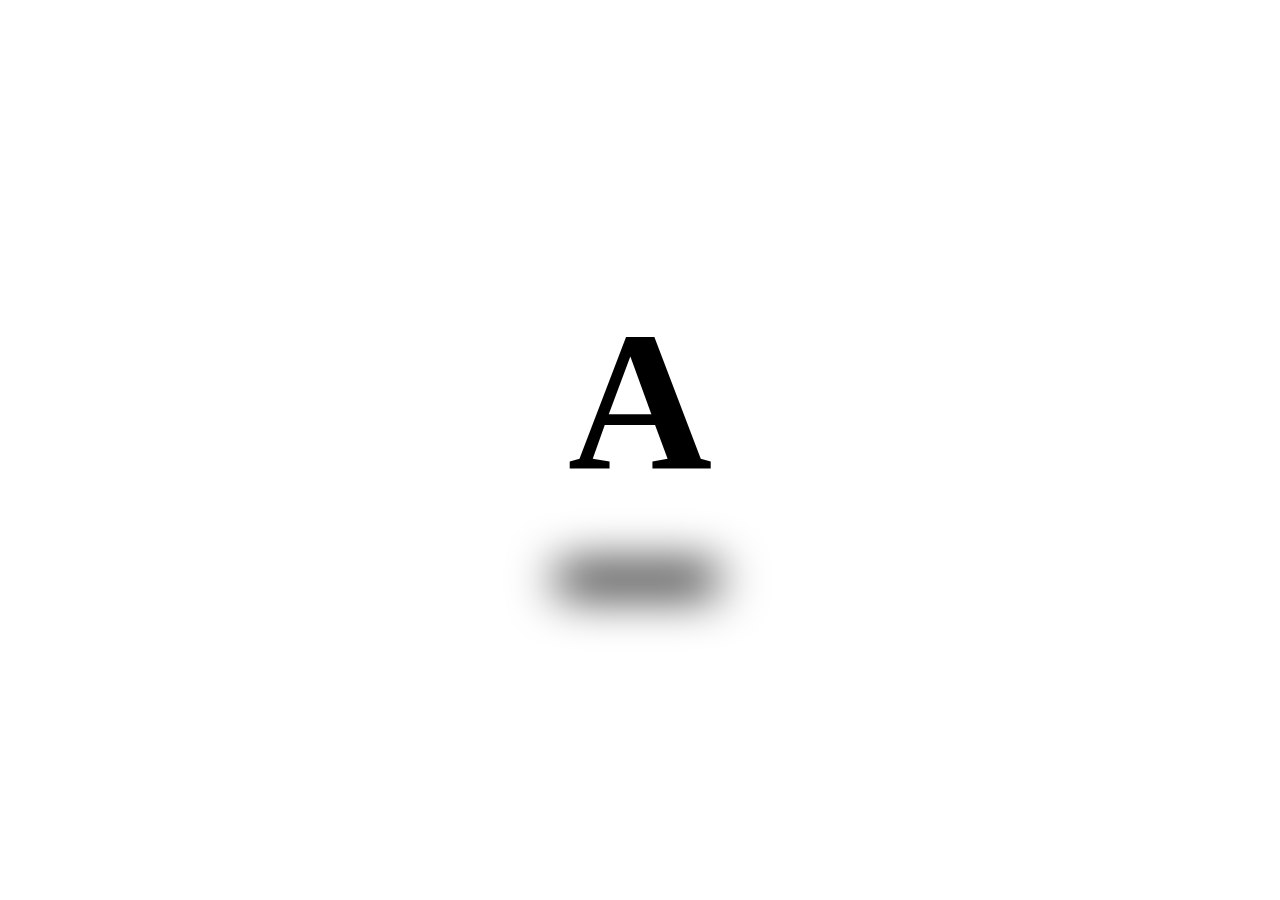
<file: alfabeto/index.html>
<!DOCTYPE html>
<html lang="en" >
<head>
  <meta charset="UTF-8">
  <title>Alfabeto</title>
  <link rel="stylesheet" href="./style.css">

</head>
<body>
<!-- partial:index.partial.html -->
<div class="container"> 
  <div class="shadow"></div>
  <div class="squish">
    <h1 data-3d-text>A</h1>
  </div>
  <div class="particles">
    <div class="floor"></div>
    <div class="air"></div>
  </div>
 </div>
<!-- partial -->
  <script type="module" src="./script.js"></script>

</body>
</html>
</file>
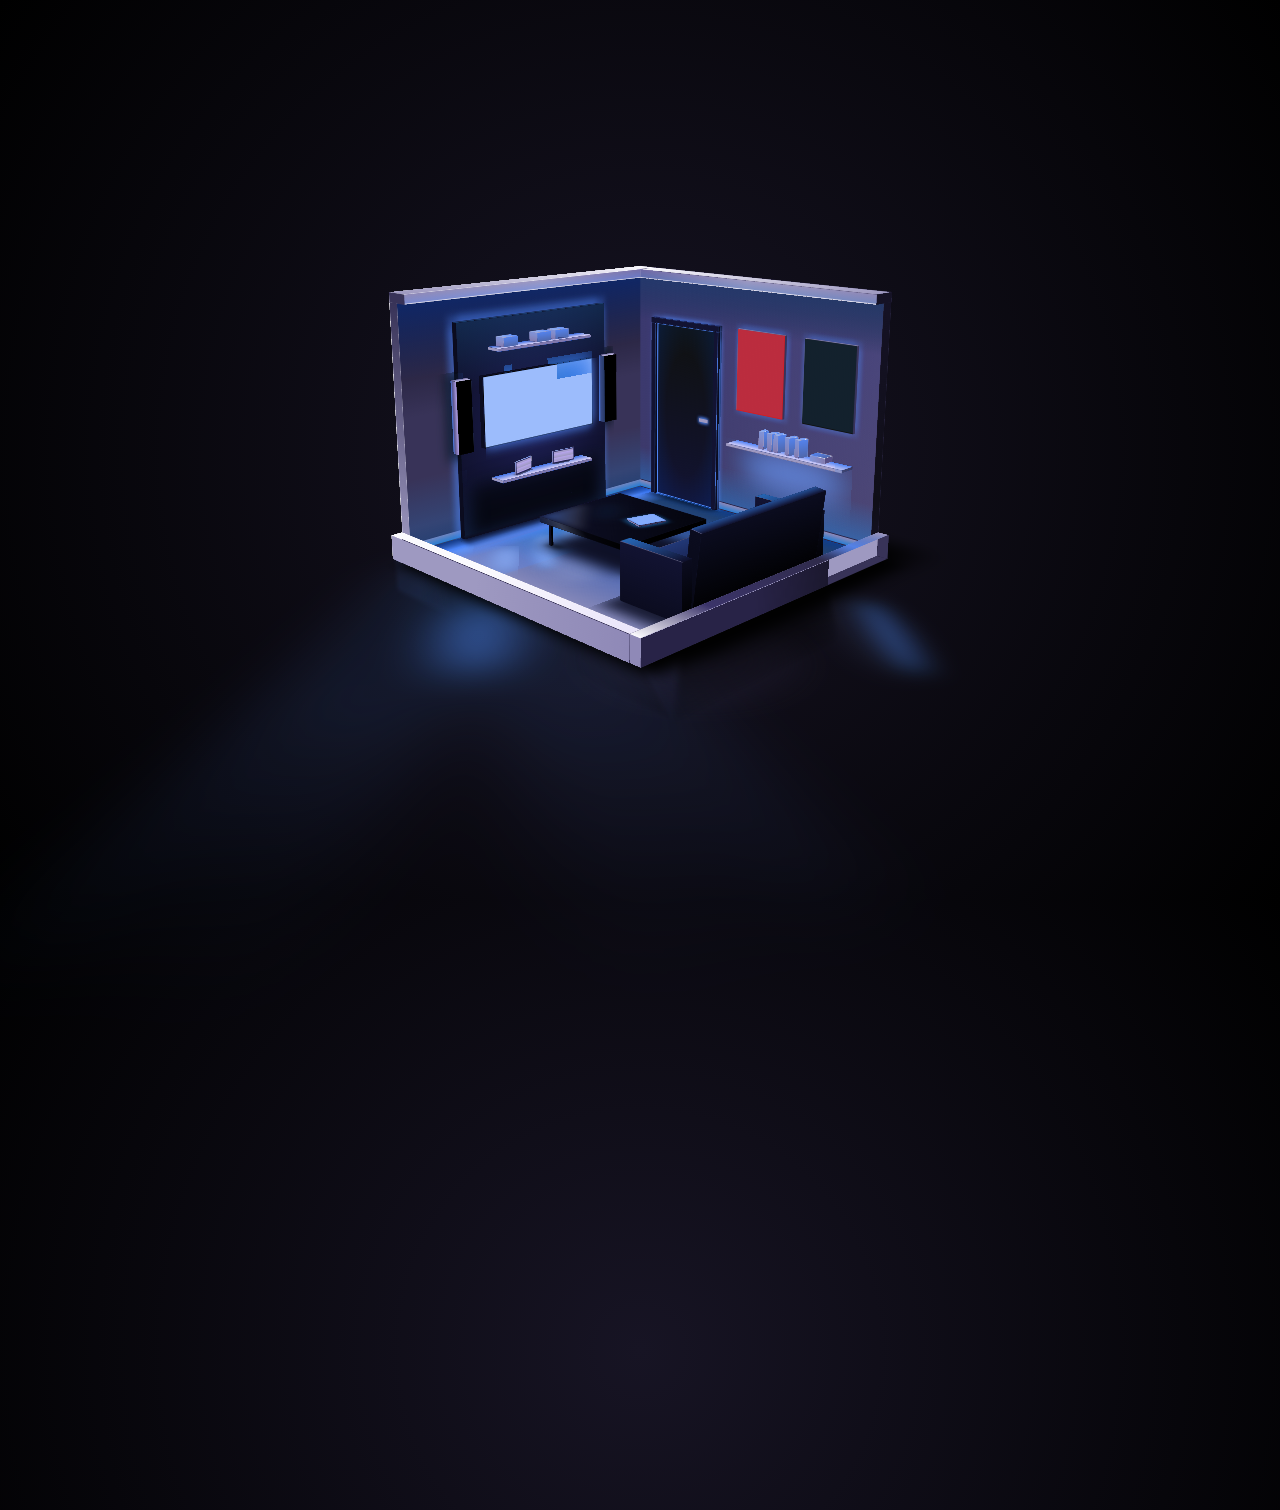
<file: casa/index.html>
<!DOCTYPE html>
<html lang="en" >
<head>
  <meta charset="UTF-8">
  <title>3D Room - Pure CSS</title>
  <meta name="viewport" content="width=device-width, initial-scale=1"><link rel="stylesheet" href="./style.css">

</head>
<body>
<!-- partial:index.partial.html -->
<div class="house" id="h"> 
  <div class="h-lights">
    <div class="h-light"></div>
    <div class="h-light"></div>
    <div class="h-light"></div>
    <div class="h-light"></div>
    <div class="h-light"></div>
    <div class="h-light"></div>
  </div>
  <div class="h-shadow"></div>
  <div class="alt">
    <div class="alt__front face"> </div>
    <div class="alt__back face"> </div>
    <div class="alt__right face"> </div>
    <div class="alt__left face"> </div>
    <div class="alt__top face"> 
      <div class="light"></div>
      <div class="light"></div>
      <div class="light"></div>
      <div class="light"></div>
      <div class="light"></div>
      <div class="light"></div>
      <div class="light"></div>
      <div class="light"></div>
      <div class="light"></div>
    </div>
    <div class="alt__bottom face"> </div>
  </div>
  <div class="alb">
    <div class="alb__front face"> </div>
    <div class="alb__back face"> </div>
    <div class="alb__right face"> </div>
    <div class="alb__left face"> </div>
    <div class="alb__top face"> </div>
    <div class="alb__bottom face"> </div>
  </div>
  <div class="arb">
    <div class="arb__front face"> </div>
    <div class="arb__back face"> </div>
    <div class="arb__right face"> </div>
    <div class="arb__left face"> </div>
    <div class="arb__top face"> </div>
    <div class="arb__bottom face"> </div>
  </div>
  <div class="blt">
    <div class="blt__front face"> </div>
    <div class="blt__back face"> </div>
    <div class="blt__right face"> </div>
    <div class="blt__left face"> </div>
    <div class="blt__top face"> </div>
    <div class="blt__bottom face"> </div>
  </div>
  <div class="blt2">
    <div class="blt2__front face"> </div>
    <div class="blt2__back face"> </div>
    <div class="blt2__right face"> </div>
    <div class="blt2__left face"> </div>
    <div class="blt2__top face"> </div>
    <div class="blt2__bottom face"> </div>
  </div>
  <div class="blb">
    <div class="blb__front face"> </div>
    <div class="blb__back face"> </div>
    <div class="blb__right face"> </div>
    <div class="blb__left face"> </div>
    <div class="blb__top face"> </div>
    <div class="blb__bottom face"> </div>
  </div>
  <div class="blb2">
    <div class="blb2__front face"> </div>
    <div class="blb2__back face"> </div>
    <div class="blb2__right face"> </div>
    <div class="blb2__left face"> </div>
    <div class="blb2__top face"> </div>
    <div class="blb2__bottom face"> </div>
  </div>
  <div class="puerta-c">
    <div class="puerta">
      <div class="puerta__front face"> </div>
      <div class="puerta__back face"> </div>
      <div class="puerta__right face"> </div>
      <div class="puerta__left face"> </div>
      <div class="puerta__top face"> </div>
      <div class="puerta__bottom face"> </div>
    </div>
    <div class="puerta-l">
      <div class="puerta-l__front face"> </div>
      <div class="puerta-l__back face"> </div>
      <div class="puerta-l__right face"> </div>
      <div class="puerta-l__left face"> </div>
      <div class="puerta-l__top face"> </div>
      <div class="puerta-l__bottom face"> </div>
    </div>
    <div class="puerta-r">
      <div class="puerta-r__front face"> </div>
      <div class="puerta-r__back face"> </div>
      <div class="puerta-r__right face"> </div>
      <div class="puerta-r__left face"> </div>
      <div class="puerta-r__top face"> </div>
      <div class="puerta-r__bottom face"> </div>
    </div>
    <div class="puerta-t">
      <div class="puerta-t__front face"> </div>
      <div class="puerta-t__back face"> </div>
      <div class="puerta-t__right face"> </div>
      <div class="puerta-t__left face"> </div>
      <div class="puerta-t__top face"> </div>
      <div class="puerta-t__bottom face"> </div>
    </div>
  </div>
  <div class="cuadro-l">
    <div class="cuadro-l__front face"> </div>
    <div class="cuadro-l__back face"> </div>
    <div class="cuadro-l__right face"> </div>
    <div class="cuadro-l__left face"> </div>
    <div class="cuadro-l__top face"> </div>
    <div class="cuadro-l__bottom face"> </div>
  </div>
  <div class="cuadro-r">
    <div class="cuadro-r__front face"> </div>
    <div class="cuadro-r__back face"> </div>
    <div class="cuadro-r__right face"> </div>
    <div class="cuadro-r__left face"> </div>
    <div class="cuadro-r__top face"> </div>
    <div class="cuadro-r__bottom face"> </div>
  </div>
  <div class="librero">
    <div class="librero__front face"> </div>
    <div class="librero__back face"> </div>
    <div class="librero__right face"> </div>
    <div class="librero__left face"> </div>
    <div class="librero__top face"> </div>
    <div class="librero__bottom face">    </div>
  </div>
  <div class="libros"> 
    <div class="libro">
      <div class="libro__front face"> </div>
      <div class="libro__back face"> </div>
      <div class="libro__right face"> </div>
      <div class="libro__left face"> </div>
      <div class="libro__top face"> </div>
      <div class="libro__bottom face"> </div>
    </div>
    <div class="libro">
      <div class="libro__front face"> </div>
      <div class="libro__back face"> </div>
      <div class="libro__right face"> </div>
      <div class="libro__left face"> </div>
      <div class="libro__top face"> </div>
      <div class="libro__bottom face"> </div>
    </div>
    <div class="libro">
      <div class="libro__front face"> </div>
      <div class="libro__back face"> </div>
      <div class="libro__right face"> </div>
      <div class="libro__left face"> </div>
      <div class="libro__top face"> </div>
      <div class="libro__bottom face"> </div>
    </div>
    <div class="libro">
      <div class="libro__front face"> </div>
      <div class="libro__back face"> </div>
      <div class="libro__right face"> </div>
      <div class="libro__left face"> </div>
      <div class="libro__top face"> </div>
      <div class="libro__bottom face"> </div>
    </div>
    <div class="libro">
      <div class="libro__front face"> </div>
      <div class="libro__back face"> </div>
      <div class="libro__right face"> </div>
      <div class="libro__left face"> </div>
      <div class="libro__top face"> </div>
      <div class="libro__bottom face"> </div>
    </div>
    <div class="libro">
      <div class="libro__front face"> </div>
      <div class="libro__back face"> </div>
      <div class="libro__right face"> </div>
      <div class="libro__left face"> </div>
      <div class="libro__top face"> </div>
      <div class="libro__bottom face"> </div>
    </div>
  </div>
  <div class="fotos"> 
    <div class="foto">
      <div class="foto__front face"> </div>
      <div class="foto__back face"> </div>
      <div class="foto__right face"> </div>
      <div class="foto__left face"> </div>
      <div class="foto__top face"> </div>
      <div class="foto__bottom face"> </div>
    </div>
    <div class="foto">
      <div class="foto__front face"> </div>
      <div class="foto__back face"> </div>
      <div class="foto__right face"> </div>
      <div class="foto__left face"> </div>
      <div class="foto__top face"> </div>
      <div class="foto__bottom face"> </div>
    </div>
  </div>
  <div class="cajas"> 
    <div class="caja">
      <div class="caja__front face"> </div>
      <div class="caja__back face"> </div>
      <div class="caja__right face"> </div>
      <div class="caja__left face"> </div>
      <div class="caja__top face"> </div>
      <div class="caja__bottom face"> </div>
    </div>
    <div class="caja">
      <div class="caja__front face"> </div>
      <div class="caja__back face"> </div>
      <div class="caja__right face"> </div>
      <div class="caja__left face"> </div>
      <div class="caja__top face"> </div>
      <div class="caja__bottom face"> </div>
    </div>
    <div class="caja">
      <div class="caja__front face"> </div>
      <div class="caja__back face"> </div>
      <div class="caja__right face"> </div>
      <div class="caja__left face"> </div>
      <div class="caja__top face"> </div>
      <div class="caja__bottom face"> </div>
    </div>
  </div>
  <div class="tv">
    <div class="tv__front face"> </div>
    <div class="tv__back face"> </div>
    <div class="tv__right face"> </div>
    <div class="tv__left face"> </div>
    <div class="tv__top face"> </div>
    <div class="tv__bottom face"> </div>
  </div>
  <div class="repisa-t">
    <div class="repisa-t__front face"> </div>
    <div class="repisa-t__back face"> </div>
    <div class="repisa-t__right face"> </div>
    <div class="repisa-t__left face"> </div>
    <div class="repisa-t__top face"> </div>
    <div class="repisa-t__bottom face"> </div>
  </div>
  <div class="repisa-b">
    <div class="repisa-b__front face"> </div>
    <div class="repisa-b__back face"> </div>
    <div class="repisa-b__right face"> </div>
    <div class="repisa-b__left face"> </div>
    <div class="repisa-b__top face"> </div>
    <div class="repisa-b__bottom face"> </div>
  </div>
  <div class="bocina-l">
    <div class="bocina-l__front face"> </div>
    <div class="bocina-l__back face"> </div>
    <div class="bocina-l__right face"> </div>
    <div class="bocina-l__left face"> </div>
    <div class="bocina-l__top face"> </div>
    <div class="bocina-l__bottom face"> </div>
  </div>
  <div class="bocina-r">
    <div class="bocina-r__front face"> </div>
    <div class="bocina-r__back face"> </div>
    <div class="bocina-r__right face"> </div>
    <div class="bocina-r__left face"> </div>
    <div class="bocina-r__top face"> </div>
    <div class="bocina-r__bottom face"> </div>
  </div>
  <div class="muro">
    <div class="muro__front face"> </div>
    <div class="muro__back face"> </div>
    <div class="muro__right face"> </div>
    <div class="muro__left face"> </div>
    <div class="muro__top face"> </div>
    <div class="muro__bottom face"> </div>
  </div>
  <div class="sillon-c">
    <div class="sillon-b">
      <div class="sillon-b__front face"> </div>
      <div class="sillon-b__back face"> </div>
      <div class="sillon-b__right face"> </div>
      <div class="sillon-b__left face"> </div>
      <div class="sillon-b__top face"> </div>
      <div class="sillon-b__bottom face"> </div>
    </div>
    <div class="sillon-t">
      <div class="sillon-t__front face"> </div>
      <div class="sillon-t__back face"> </div>
      <div class="sillon-t__right face"> </div>
      <div class="sillon-t__left face"> </div>
      <div class="sillon-t__top face"> </div>
      <div class="sillon-t__bottom face"> </div>
    </div>
    <div class="sillon-l">
      <div class="sillon-l__front face"> </div>
      <div class="sillon-l__back face"> </div>
      <div class="sillon-l__right face"> </div>
      <div class="sillon-l__left face"> </div>
      <div class="sillon-l__top face"> </div>
      <div class="sillon-l__bottom face"> </div>
    </div>
    <div class="sillon-r">
      <div class="sillon-r__front face"> </div>
      <div class="sillon-r__back face"> </div>
      <div class="sillon-r__right face"> </div>
      <div class="sillon-r__left face"> </div>
      <div class="sillon-r__top face"> </div>
      <div class="sillon-r__bottom face"> </div>
    </div>
  </div>
  <div class="mesa-c">
    <div class="mesa">
      <div class="mesa__front face"> </div>
      <div class="mesa__back face"> </div>
      <div class="mesa__right face"> </div>
      <div class="mesa__left face"> </div>
      <div class="mesa__top face"> </div>
      <div class="mesa__bottom face"> </div>
    </div>
    <div class="mesa-p">
      <div class="mesa-p__front face"> </div>
      <div class="mesa-p__back face"> </div>
      <div class="mesa-p__right face"> </div>
      <div class="mesa-p__left face"> </div>
      <div class="mesa-p__top face"> </div>
      <div class="mesa-p__bottom face"> </div>
    </div>
    <div class="mesa-p">
      <div class="mesa-p__front face"> </div>
      <div class="mesa-p__back face"> </div>
      <div class="mesa-p__right face"> </div>
      <div class="mesa-p__left face"> </div>
      <div class="mesa-p__top face"> </div>
      <div class="mesa-p__bottom face"> </div>
    </div>
    <div class="mesa-p">
      <div class="mesa-p__front face"> </div>
      <div class="mesa-p__back face"> </div>
      <div class="mesa-p__right face"> </div>
      <div class="mesa-p__left face"> </div>
      <div class="mesa-p__top face"> </div>
      <div class="mesa-p__bottom face"> </div>
    </div>
    <div class="mesa-p">
      <div class="mesa-p__front face"> </div>
      <div class="mesa-p__back face"> </div>
      <div class="mesa-p__right face"> </div>
      <div class="mesa-p__left face"> </div>
      <div class="mesa-p__top face"> </div>
      <div class="mesa-p__bottom face"> </div>
    </div>
    <div class="mesa-shadow"></div>
  </div>
  <div class="tablet">
    <div class="tablet__front face"> </div>
    <div class="tablet__back face"> </div>
    <div class="tablet__right face"> </div>
    <div class="tablet__left face"> </div>
    <div class="tablet__top face"> </div>
    <div class="tablet__bottom face">    </div>
  </div>
</div>
<!-- partial -->
  <script  src="./script.js"></script>

</body>
</html>
</file>
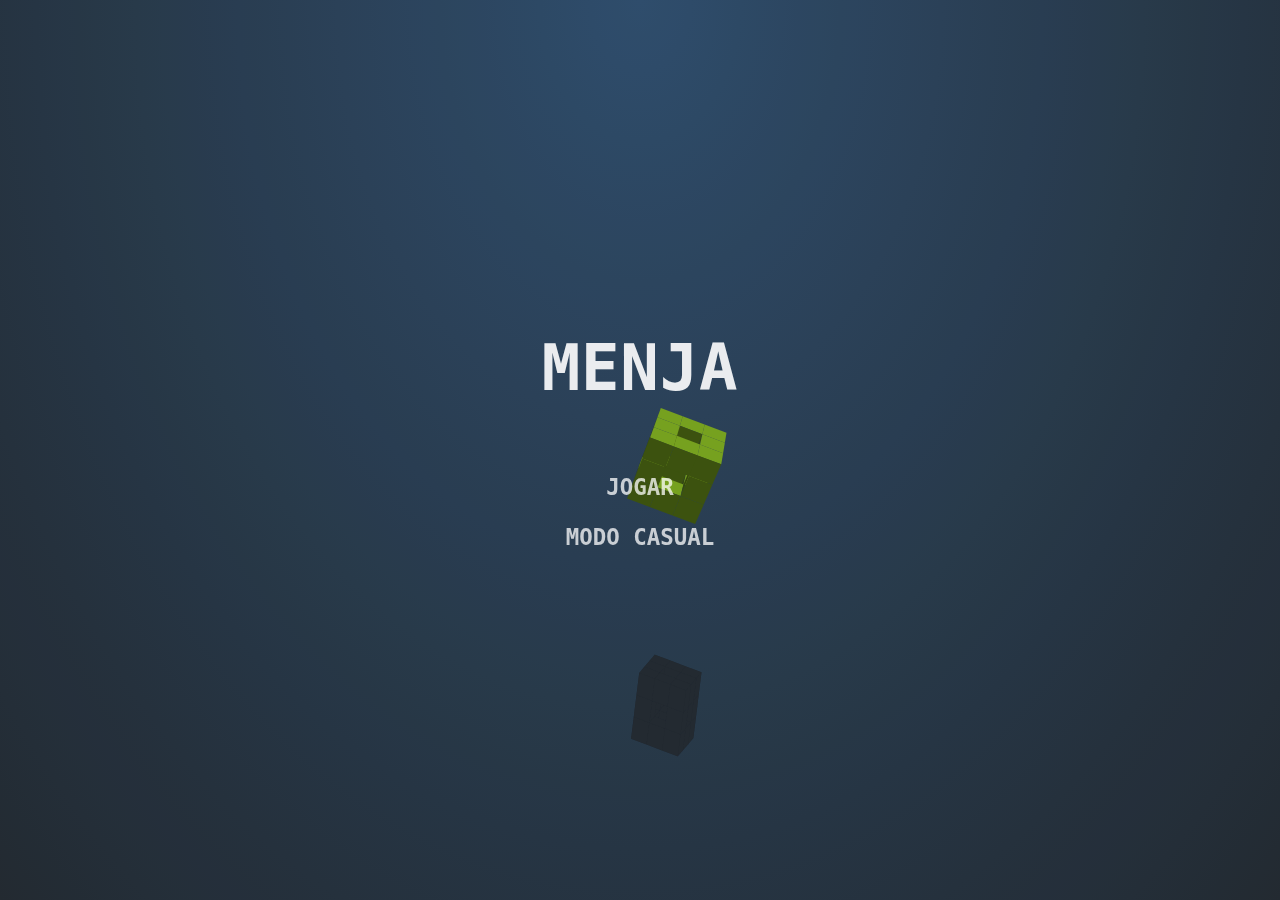
<file: menja/index.html>
<!DOCTYPE html>
<html lang="pt-BR">
<head>
  <meta charset="UTF-8">
  <title>Jogo Menja</title>
  <meta name="viewport" content="width=device-width, initial-scale=1">
  <meta name="theme-color" content="#2c3f51">
  <link rel="stylesheet" href="./style.css">
</head>
<body>
<!-- partial:index.partial.html -->
<!-- Canvas do Jogo -->
<canvas id="c"></canvas>
<!-- HUD do Jogo -->
<div class="hud">
	<div class="hud__score">
		<div class="score-lbl"></div>
		<div class="cube-count-lbl"></div>
	</div>
	<div class="pause-btn"><div></div></div>
	<div class="slowmo">
		<div class="slowmo__bar"></div>
	</div>
</div>
<!-- Sistema de Menu -->
<div class="menus">
	<div class="menu menu--main">
		<h1>MENJA</h1>
		<button type="button" class="play-normal-btn">JOGAR</button>
		<button type="button" class="play-casual-btn">MODO CASUAL</button>

	</div>
	<div class="menu menu--pause">
		<h1>Pausado</h1>
		<button type="button" class="resume-btn">RETOMAR O JOGO</button>
		<button type="button" class="menu-btn--pause">MENU PRINCIPAL</button>
	</div>
	<div class="menu menu--score">
		<h1>Fim de Jogo</h1>
		<h2>Sua Pontuação:</h2>
		<div class="final-score-lbl"></div>
		<div class="high-score-lbl"></div>
		<button type="button" class="play-again-btn">JOGAR NOVAMENTE</button>
		<button type="button" class="menu-btn--score">MENU PRINCIPAL</button>
	</div>
</div>
<!-- partial -->
<script src="./script.js"></script>
</body>
</html>
</file>
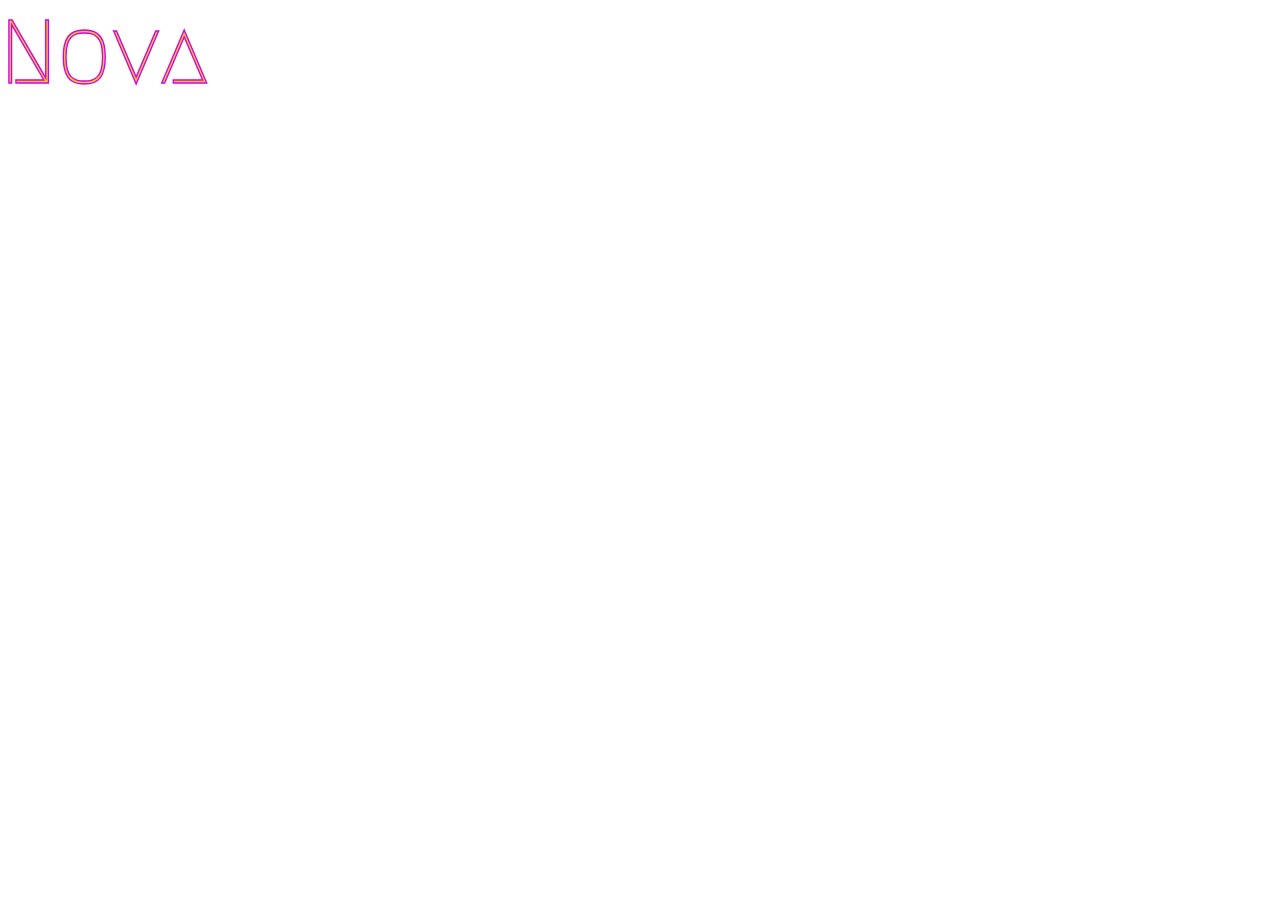
<file: nova/index.html>
<!DOCTYPE html>
<html lang="en" >
<head>
  <meta charset="UTF-8">
  <title>Nova</title>
  <link rel="stylesheet" href="./style.css">

</head>
<body>
<!-- partial:index.partial.html -->
<div id="word">Nova</div>
<!-- partial -->
  <script type="module" src="./script.js"></script>

</body>
</html>
</file>
<file: alfabeto/style.css>
@charset "UTF-8";
@import url("https://cdn.skypack.dev/that-3d-text-library/lib/styles.css");
@import url("https://fonts.googleapis.com/css2?family=Bakbak+One&family=Caprasimo&family=Chonburi&family=Graduate&family=Righteous&display=swap");
:root {
  --font-size: clamp(100px, 40vmin, 200px);
}

html, body {
  overflow: hidden;
  width: 100%;
  height: 100%;
  margin: 0;
  padding: 0;
  position: relative;
}

body {
  display: flex;
  align-items: flex-end;
  justify-content: center;
  perspective: 700px;
}
body::after {
  position: absolute;
  background: linear-gradient(0deg, rgba(0, 0, 0, 0.04), rgba(0, 0, 0, 0));
  width: 100%;
  height: 45%;
  top: 0;
  left: 0;
  z-index: 1;
}
body > * {
  z-index: 2;
}

.container, .squish {
  transform-style: preserve-3d;
  position: relative;
}

.container {
  margin-bottom: calc(50vh - var(--font-size));
}

.squish {
  z-index: 2;
}

.shadow {
  transform-style: flat;
  z-index: 1;
  transform: translatex(-10%) translatez(-30px);
  position: absolute;
  bottom: calc(var(--font-size) * 0.25);
  left: 0;
  width: 120%;
  height: calc(var(--font-size) * 0.15);
  opacity: 1;
  background-color: var(--shadow-color, black);
  border-radius: 100vmin;
  filter: blur(25px);
}

h1 {
  --layers: 10;
  --depth: 30;
  font-size: var(--font-size);
}

.particles {
  position: absolute;
  left: 50%;
  z-index: 1;
  transform: translatez(-50px);
  bottom: calc(var(--font-size) * 0.3);
}
.particles .floor div,
.particles .air div {
  transform-style: preserve-3d;
  display: block;
  position: absolute;
  top: 0;
  left: 0;
}
.particles .floor div::after,
.particles .air div::after {
  content: "";
  position: absolute;
  top: 0;
  left: 0;
  transform: translate(-50%, -50%);
  border-radius: 50%;
}
.particles .floor {
  transform: rotatex(-60deg);
}
.particles .floor div::after {
  border: solid 1.5vmin var(--floor-particle, white);
  width: 8vmin;
  height: 8vmin;
}
.particles .air div::after {
  content: "★";
  color: var(--air-particle, white);
  font-size: 10vmin;
}
.particles .air div:nth-child(2n)::after {
  color: var(--air-particle-alt, hotpink);
}
.particles .air .p0::after {
  content: "●";
}
.particles .air .p1::after {
  content: "✖︎";
}
.particles .air .p2::after {
  content: "◼︎";
}
.particles .air .p3::after {
  content: "▲";
}

.style-0 {
  --color: #015779;
  --color-front: #35C4FD;
  --floor-particle: #35C4FD;
  --air-particle: #015779;
  --air-particle-alt: #35C4FD;
  background-color: #C5FCF9;
}

.style-1 {
  --color: white;
  --color-front: black;
  --floor-particle: black;
  --air-particle: black;
  --air-particle-alt: white;
  background-color: yellow;
}
.style-1 [data-mod-3] {
  --color: black;
}

.style-2 {
  --color: #3066BE;
  --color-front: #6D9DC5;
  --floor-particle: transparent;
  --air-particle: transparent;
  --air-particle-alt: transparent;
  background-color: #6D9DC5;
  background: url('data:image/svg+xml,%3Csvg xmlns="http://www.w3.org/2000/svg" width="200" height="200" viewBox="0 0 100 100"%3E%3Cg fill-rule="evenodd"%3E%3Cg fill="%23ffffff" fill-opacity="0.4"%3E%3Cpath opacity=".5" d="M96 [base64] 0v-9h-9v9h9zm-10 0v-9h-9v9h9zm-10 0v-9h-9v9h9zm-10 0v-9h-9v9h9zm-10 0v-9h-9v9h9zm-10 0v-9h-9v9h9zm-10 0v-9h-9v9h9zm-10 0v-9h-9v9h9zm-9-10h9v-9h-9v9zm10 0h9v-9h-9v9zm10 0h9v-9h-9v9zm10 0h9v-9h-9v9zm10 0h9v-9h-9v9zm10 0h9v-9h-9v9zm10 0h9v-9h-9v9zm10 0h9v-9h-9v9zm9-10v-9h-9v9h9zm-10 0v-9h-9v9h9zm-10 0v-9h-9v9h9zm-10 0v-9h-9v9h9zm-10 0v-9h-9v9h9zm-10 0v-9h-9v9h9zm-10 0v-9h-9v9h9zm-10 0v-9h-9v9h9zm-9-10h9v-9h-9v9zm10 0h9v-9h-9v9zm10 0h9v-9h-9v9zm10 0h9v-9h-9v9zm10 0h9v-9h-9v9zm10 0h9v-9h-9v9zm10 0h9v-9h-9v9zm10 0h9v-9h-9v9zm9-10v-9h-9v9h9zm-10 0v-9h-9v9h9zm-10 0v-9h-9v9h9zm-10 0v-9h-9v9h9zm-10 0v-9h-9v9h9zm-10 0v-9h-9v9h9zm-10 0v-9h-9v9h9zm-10 0v-9h-9v9h9zm-9-10h9v-9h-9v9zm10 0h9v-9h-9v9zm10 0h9v-9h-9v9zm10 0h9v-9h-9v9zm10 0h9v-9h-9v9zm10 0h9v-9h-9v9zm10 0h9v-9h-9v9zm10 0h9v-9h-9v9zm9-10v-9h-9v9h9zm-10 0v-9h-9v9h9zm-10 0v-9h-9v9h9zm-10 0v-9h-9v9h9zm-10 0v-9h-9v9h9zm-10 0v-9h-9v9h9zm-10 0v-9h-9v9h9zm-10 0v-9h-9v9h9zm-9-10h9v-9h-9v9zm10 0h9v-9h-9v9zm10 0h9v-9h-9v9zm10 0h9v-9h-9v9zm10 0h9v-9h-9v9zm10 0h9v-9h-9v9zm10 0h9v-9h-9v9zm10 0h9v-9h-9v9z"/%3E%3Cpath d="M6 5V0H5v5H0v1h5v94h1V6h94V5H6z"/%3E%3C/g%3E%3C/g%3E%3C/svg%3E'), radial-gradient(#6D9DC5, #3066BE);
}
.style-2::after {
  content: none;
}
.style-2 .shadow {
  display: none;
}
.style-2 .front {
  text-shadow: -2px -2px 0 #fff, 2px -2px 0 #fff, -2px 2px 0 #fff, 2px 2px 0 #fff;
}

.style-3 {
  --color: #B79492;
  --color-front: #EAE1DF;
  --floor-particle: #B79492;
  --air-particle: orange;
  --air-particle-alt: #B79492;
  --background-color: #917C78;
}

.style-4 {
  --color: #DB504A;
  --color-front: #E3B505;
  --floor-particle: #E3B505;
  --air-particle: #DB504A;
  --air-particle-alt: #E3B505;
  background-color: #084C61;
}

.style-5 {
  background: repeating-linear-gradient(45deg, red, red 10vmin, white 10vmin, white 20vmin);
  --color: red;
  --color-front: white;
  --floor-particle: transparent;
  --air-particle: transparent;
  --air-particle-alt: transparent;
}
.style-5::after {
  content: none;
}

.style-6 {
  --color: #424C55;
  --color-front: #E3B505;
  --floor-particle: #E3B505;
  --air-particle: #424C55;
  --air-particle-alt: #E3B505;
  background-color: #D1CCDC;
}

.style-7 {
  --color: #6CCFF6;
  --color-front: #001011;
  --floor-particle: #FFFFFC;
  --air-particle: #FFFFFC;
  --air-particle-alt: #FFFFFC;
  background-color: #00393D;
}

.style-8 {
  --color: #F9DC5C;
  --color-front: #ED254E;
  --floor-particle: #ED254E;
  --air-particle: #ED254E;
  --air-particle-alt: #F9DC5C;
  background-color: #F4FFFD;
}

.style-9 {
  background-color: #42E2B8;
  background-image: url('data:image/svg+xml,%3Csvg fill="%23F3DFBF" width="100" height="100" viewBox="0 0 64 64" xmlns="http://www.w3.org/2000/svg"%3E%3Cpath d="M8 16c4.418 0 8-3.582 8-8s-3.582-8-8-8-8 3.582-8 8 3.582 8 8 8zm0-2c3.314 0 6-2.686 6-6s-2.686-6-6-6-6 2.686-6 6 2.686 6 6 6zm33.414-6l5.95-5.95L45.95.636 40 6.586 34.05.636 32.636 2.05 38.586 8l-5.95 5.95 1.414 1.414L40 9.414l5.95 5.95 1.414-1.414L41.414 8zM40 48c4.418 0 8-3.582 8-8s-3.582-8-8-8-8 3.582-8 8 3.582 8 8 8zm0-2c3.314 0 6-2.686 6-6s-2.686-6-6-6-6 2.686-6 6 2.686 6 6 6zM9.414 40l5.95-5.95-1.414-1.414L8 38.586l-5.95-5.95L.636 34.05 6.586 40l-5.95 5.95 1.414 1.414L8 41.414l5.95 5.95 1.414-1.414L9.414 40z"  fill-rule="evenodd"/%3E%3C/svg%3E');
  --color: #F3DFBF;
  --color-front: #EB8A90;
  --floor-particle: #EB8A90;
  --air-particle: #EB8A90;
  --air-particle-alt: #F3DFBF;
}
.style-9::after {
  content: none;
}

.style-10 {
  --color: #138A36;
  --color-front: #34403A;
  --floor-particle: #ffffff;
  --air-particle: #ffffff;
  --air-particle-alt: #ffffff;
  background-color: #18FF6D;
}

.style-11 {
  --color: #FFA69E;
  --color-front: #DDFFF7;
  --floor-particle: #AA4465;
  --air-particle: #AA4465;
  --air-particle-alt: #462255;
  background-color: #93E1D8;
}

.style-12 {
  --color: #64B6AC;
  --color-front: #FEE9E1;
  --floor-particle: #64B6AC;
  --air-particle: #64B6AC;
  --air-particle-alt: #64B6AC;
  background-color: #FEE9E1;
}

.style-13 {
  --color: #F4D58D;
  --color-front: #BF0603;
  --floor-particle: #708D81;
  --air-particle: #708D81;
  --air-particle-alt: #001427;
  background-color: #8D0801;
}

.style-14 {
  --color: #BB4430;
  --color-front: #7EBDC2;
  --floor-particle: #7EBDC2;
  --air-particle: #BB4430;
  --air-particle-alt: #7EBDC2;
  background-color: #231F20;
}

.style-15 {
  background: repeating-radial-gradient(circle farthest-side, #F487B6, #F487B6 10vmin, #CC59D2 10vmin, #CC59D2 20vmin);
  --color: #FDE12D;
  --color-front: #9046CF;
  --floor-particle: transparent;
  --air-particle: #FDE12D;
  --air-particle-alt: #FFF3F0;
}
.style-15::after {
  content: none;
}

.font-0 {
  font-family: "Bakbak One", cursive;
}

.font-1 {
  font-family: "Graduate", cursive;
}

.font-2 {
  font-family: "Chonburi", cursive;
}

.font-3 {
  font-family: "Righteous", cursive;
}
</file>
<file: casa/style.css>
/***********************/
/***********************/
/************************/
/* Mixin para crear cubo ( Caras siempre al frente ) */
/************************/
/***********************/
/***********************/
/**/
*, *::after, *::before {
  margin: 0;
  padding: 0;
  box-sizing: border-box;
  user-select: none;
  transform-style: preserve-3d;
  -webkit-tap-highlight-color: transparent;
}

/* Generic */
body {
  display: flex;
  justify-content: center;
  align-items: center;
  width: 100%;
  height: 100vh;
  overflow: hidden;
  cursor: pointer;
  background-image: radial-gradient(circle, #171424, black);
}

.face {
  position: absolute;
}

/***************/
.house {
  position: absolute;
  width: 28vw;
  height: 28vw;
  transform: perspective(90vw) rotateX(75deg) rotateZ(45deg) translateZ(-9vw);
}

.h-shadow {
  position: absolute;
  top: 0;
  left: 0;
  width: 100%;
  height: 100%;
  box-shadow: 1.5vw -3vw 3vw black, 1.5vw 0.5vw 1.5vw black;
}

.h-lights {
  position: absolute;
  top: 50%;
  left: 50%;
  transform: translateX(-50%) translateY(-50%);
  width: 45vw;
  height: 45vw;
}

.h-light {
  position: absolute;
}
.h-light:nth-of-type(1) {
  bottom: 5vw;
  right: 0;
  width: 14vw;
  height: 14vw;
  border-radius: 50%;
  background-image: radial-gradient(#1b182a, transparent);
  filter: blur(1vw);
}
.h-light:nth-of-type(2) {
  bottom: 18vw;
  right: -1vw;
  width: 2vw;
  height: 12vw;
  border-radius: 50%;
  transform: rotateZ(-50deg);
  background-image: radial-gradient(rgba(81, 137, 251, 0.45) 50%, rgba(40, 125, 210, 0.45), transparent);
  box-shadow: -1vw -1vw 2vw 1vw rgba(131, 171, 252, 0.1);
  filter: blur(1vw);
}
.h-light:nth-of-type(3) {
  bottom: -2vw;
  right: 17vw;
  width: 5vw;
  height: 12vw;
  border-radius: 50%;
  transform: rotateZ(-50deg);
  background-image: radial-gradient(rgba(81, 137, 251, 0.5) 50%, rgba(40, 125, 210, 0.5), transparent);
  filter: blur(2vw);
}
.h-light:nth-of-type(3)::before, .h-light:nth-of-type(3)::after {
  content: "";
  position: absolute;
  width: 200%;
  top: -6vw;
  height: 400%;
  background-image: linear-gradient(to bottom, rgba(40, 125, 210, 0.1), rgba(81, 137, 251, 0.1), transparent);
  border-top-left-radius: 10vw;
  border-top-right-radius: 10vw;
  filter: blur(1.5vw);
}
.h-light:nth-of-type(3)::before {
  right: -50%;
  transform-origin: top right;
  transform: rotateZ(15deg);
  box-shadow: -2vw -2vw 0 rgba(81, 137, 251, 0.075);
}
.h-light:nth-of-type(3)::after {
  left: -50%;
  transform-origin: top left;
  transform: rotateZ(-15deg);
  box-shadow: 2vw -2vw 0 rgba(81, 137, 251, 0.075);
}
.h-light:nth-of-type(4) {
  bottom: 5vw;
  left: 8vw;
  width: 28vw;
  height: 4vw;
  transform-origin: top left;
  transform: skewX(58deg);
  background-image: linear-gradient(to right, rgba(81, 137, 251, 0.075) 10%, transparent 25%, transparent, rgba(0, 0, 0, 0.15));
  filter: blur(0.25vw);
}
.h-light:nth-of-type(6) {
  bottom: 14vw;
  right: 2vw;
  width: 8vw;
  height: 16vw;
  transform-origin: bottom left;
  transform: skewY(49deg);
  background-image: linear-gradient(to left, rgba(0, 0, 0, 0.1), rgba(0, 0, 0, 0.7));
  filter: blur(0.35vw);
}

/***************/
/***************/
.alt {
  position: absolute;
  left: 0;
  top: 0;
  width: 27vw;
  height: 27vw;
}
.alt__front {
  width: 27vw;
  height: 0.5vw;
  transform-origin: bottom left;
  transform: rotateX(-90deg) translateZ(26.5vw);
}
.alt__back {
  width: 27vw;
  height: 0.5vw;
  transform-origin: top left;
  transform: rotateX(-90deg) rotateY(180deg) translateX(-27vw) translateY(-0.5vw);
}
.alt__right {
  width: 27vw;
  height: 0.5vw;
  transform-origin: top left;
  transform: rotateY(90deg) rotateZ(-90deg) translateZ(27vw) translateX(-27vw) translateY(-0.5vw);
}
.alt__left {
  width: 27vw;
  height: 0.5vw;
  transform-origin: top left;
  transform: rotateY(-90deg) rotateZ(90deg) translateY(-0.5vw);
}
.alt__top {
  width: 27vw;
  height: 27vw;
  transform-origin: top left;
  transform: translateZ(0.5vw);
}
.alt__bottom {
  width: 27vw;
  height: 27vw;
  transform-origin: top left;
  transform: rotateY(180deg) translateX(-27vw);
}
.alt__front {
  background-color: #9E99C1;
}
.alt__back {
  background-color: #383358;
}
.alt__right {
  background-color: #383358;
}
.alt__left {
  background-color: #FBFAFE;
}
.alt__top {
  background-image: linear-gradient(to bottom, #0b0c1f, #383358, #9E99C1);
}
.alt__top .light:nth-of-type(1) {
  position: absolute;
  height: 100%;
  width: 100%;
  background-image: linear-gradient(to bottom, rgba(20, 61, 103, 0.75), rgba(81, 137, 251, 0.75), transparent);
}
.alt__top .light:nth-of-type(2) {
  position: absolute;
  left: 4vw;
  height: 100%;
  width: 6vw;
  background-image: linear-gradient(to bottom, transparent 20%, rgba(40, 125, 210, 0.75), rgba(81, 137, 251, 0.25) 80%);
  filter: blur(0.1vw);
}
.alt__top .light:nth-of-type(3) {
  position: absolute;
  bottom: 10vw;
  left: 5vw;
  width: 6vw;
  height: 3vw;
  border-radius: 50%;
  transform: rotateZ(42deg);
  background-image: radial-gradient(rgba(131, 171, 252, 0.75) 50%, rgba(32, 99, 167, 0.75));
  filter: blur(0.55vw);
}
.alt__top .light:nth-of-type(4) {
  position: absolute;
  bottom: 7vw;
  left: 4vw;
  width: 8.5vw;
  height: 2vw;
  border-radius: 50%;
  transform: rotateZ(40deg);
  background-image: radial-gradient(rgba(131, 171, 252, 0.75) 50%, rgba(32, 99, 167, 0.75));
  filter: blur(0.55vw);
}
.alt__top .light:nth-of-type(5) {
  position: absolute;
  bottom: 3.5vw;
  left: 4.5vw;
  width: 6vw;
  height: 2vw;
  border-radius: 50%;
  transform: rotateZ(40deg);
  background-image: radial-gradient(rgba(141, 178, 252, 0.75) 50%, rgba(32, 99, 167, 0.75));
  filter: blur(0.75vw);
}
.alt__top .light:nth-of-type(6) {
  position: absolute;
  bottom: 3vw;
  left: 0.5vw;
  width: 4vw;
  height: 2vw;
  border-radius: 50%;
  transform: rotateZ(40deg);
  background-image: radial-gradient(rgba(141, 178, 252, 0.75) 50%, rgba(32, 99, 167, 0.75));
  filter: blur(0.35vw);
}
.alt__top .light:nth-of-type(7) {
  position: absolute;
  bottom: 0;
  left: 0;
  width: 100%;
  height: 100%;
  background-image: linear-gradient(to right, black, #5189fb 10%, transparent 20%);
}
.alt__top .light:nth-of-type(7)::before {
  content: "";
  position: absolute;
  width: 20%;
  height: 100%;
  background-image: linear-gradient(to right, rgba(5, 70, 199, 0.6), transparent 60%);
}
.alt__top .light:nth-of-type(7)::after {
  content: "";
  position: absolute;
  width: 100%;
  height: 20%;
  background-image: linear-gradient(to bottom, rgba(6, 78, 224, 0.5), transparent 60%);
}
.alt__top .light:nth-of-type(8) {
  position: absolute;
  bottom: 5vw;
  left: 10vw;
  width: 6vw;
  height: 4vw;
  border-radius: 50%;
  transform: rotateZ(40deg);
  background-image: radial-gradient(rgba(255, 255, 255, 0.1) 50%, rgba(128, 121, 174, 0.1));
  filter: blur(0.8vw);
}
.alt__bottom {
  background-color: #383358;
}

.alb {
  position: absolute;
  left: 0;
  bottom: 0;
  width: 27vw;
  height: 1vw;
}
.alb__front {
  width: 27vw;
  height: 2vw;
  transform-origin: bottom left;
  transform: rotateX(-90deg) translateZ(-1vw);
}
.alb__back {
  width: 27vw;
  height: 2vw;
  transform-origin: top left;
  transform: rotateX(-90deg) rotateY(180deg) translateX(-27vw) translateY(-2vw);
}
.alb__right {
  width: 1vw;
  height: 2vw;
  transform-origin: top left;
  transform: rotateY(90deg) rotateZ(-90deg) translateZ(27vw) translateX(-1vw) translateY(-2vw);
}
.alb__left {
  width: 1vw;
  height: 2vw;
  transform-origin: top left;
  transform: rotateY(-90deg) rotateZ(90deg) translateY(-2vw);
}
.alb__top {
  width: 27vw;
  height: 1vw;
  transform-origin: top left;
  transform: translateZ(2vw);
}
.alb__bottom {
  width: 27vw;
  height: 1vw;
  transform-origin: top left;
  transform: rotateY(180deg) translateX(-27vw);
}
.alb__front {
  background-image: linear-gradient(to right, #9E99C1 40%, #8f89b7);
}
.alb__back {
  background-color: #383358;
}
.alb__right {
  background-color: #383358;
}
.alb__left {
  background-color: #FBFAFE;
}
.alb__top {
  background-image: linear-gradient(to right, #FBFAFE 40%, #eae5fa);
}
.alb__bottom {
  background-color: #383358;
}

.arb {
  position: absolute;
  right: 0;
  bottom: 0;
  width: 1vw;
  height: 28vw;
}
.arb__front {
  width: 1vw;
  height: 2vw;
  transform-origin: bottom left;
  transform: rotateX(-90deg) translateZ(26vw);
}
.arb__back {
  width: 1vw;
  height: 2vw;
  transform-origin: top left;
  transform: rotateX(-90deg) rotateY(180deg) translateX(-1vw) translateY(-2vw);
}
.arb__right {
  width: 28vw;
  height: 2vw;
  transform-origin: top left;
  transform: rotateY(90deg) rotateZ(-90deg) translateZ(1vw) translateX(-28vw) translateY(-2vw);
}
.arb__left {
  width: 28vw;
  height: 2vw;
  transform-origin: top left;
  transform: rotateY(-90deg) rotateZ(90deg) translateY(-2vw);
}
.arb__top {
  width: 1vw;
  height: 28vw;
  transform-origin: top left;
  transform: translateZ(2vw);
}
.arb__bottom {
  width: 1vw;
  height: 28vw;
  transform-origin: top left;
  transform: rotateY(180deg) translateX(-1vw);
}
.arb__front {
  background-color: #8f89b7;
}
.arb__back {
  background-color: #383358;
}
.arb__right {
  background-image: linear-gradient(to right, #282347 40%, #0f0e17);
}
.arb__left {
  background-color: #9E99C1;
}
.arb__top {
  background-image: linear-gradient(to top, #FBFAFE, #3b3469 25%, #2e2a48 75%, #9E99C1);
}
.arb__top::before {
  content: "";
  position: absolute;
  width: 100%;
  height: 30%;
  top: 0;
  background-image: linear-gradient(to bottom, transparent, rgba(81, 137, 251, 0.85), transparent);
}
.arb__bottom {
  background-color: #383358;
}

/***************/
/***************/
.blt {
  position: absolute;
  left: 0;
  top: 0;
  width: 1vw;
  height: 27vw;
  transform: translateZ(0.5vw);
}
.blt__front {
  width: 1vw;
  height: 20vw;
  transform-origin: bottom left;
  transform: rotateX(-90deg) translateZ(7vw);
}
.blt__back {
  width: 1vw;
  height: 20vw;
  transform-origin: top left;
  transform: rotateX(-90deg) rotateY(180deg) translateX(-1vw) translateY(-20vw);
}
.blt__right {
  width: 27vw;
  height: 20vw;
  transform-origin: top left;
  transform: rotateY(90deg) rotateZ(-90deg) translateZ(1vw) translateX(-27vw) translateY(-20vw);
}
.blt__left {
  width: 27vw;
  height: 20vw;
  transform-origin: top left;
  transform: rotateY(-90deg) rotateZ(90deg) translateY(-20vw);
}
.blt__top {
  width: 1vw;
  height: 27vw;
  transform-origin: top left;
  transform: translateZ(20vw);
}
.blt__bottom {
  width: 1vw;
  height: 27vw;
  transform-origin: top left;
  transform: rotateY(180deg) translateX(-1vw);
}
.blt__front {
  background-image: linear-gradient(to bottom, #383358, #9E99C1);
}
.blt__back {
  background-color: #383358;
}
.blt__right {
  background-image: linear-gradient(to bottom, #151225, #383358, #383358 90%, #242040);
}
.blt__right::before {
  content: "";
  position: absolute;
  bottom: 0;
  width: 100%;
  height: 0.75vw;
  background-image: linear-gradient(to bottom, #8f89b7, #287dd2);
  border-top: 0.1vw solid #282347;
  border-bottom: 0.1vw solid #282347;
}
.blt__right::after {
  content: "";
  position: absolute;
  width: 100%;
  height: 100%;
  background-image: linear-gradient(to bottom, rgba(6, 78, 224, 0.35), transparent 30%, transparent 70%, rgba(40, 125, 210, 0.35));
}
.blt__left {
  background-color: #FBFAFE;
}
.blt__bottom {
  background-color: #383358;
}

.blt2 {
  position: absolute;
  left: 0;
  top: 0;
  width: 2vw;
  height: 27vw;
  transform: translateZ(20.5vw);
}
.blt2__front {
  width: 2vw;
  height: 0.75vw;
  transform-origin: bottom left;
  transform: rotateX(-90deg) translateZ(26.25vw);
}
.blt2__back {
  width: 2vw;
  height: 0.75vw;
  transform-origin: top left;
  transform: rotateX(-90deg) rotateY(180deg) translateX(-2vw) translateY(-0.75vw);
}
.blt2__right {
  width: 27vw;
  height: 0.75vw;
  transform-origin: top left;
  transform: rotateY(90deg) rotateZ(-90deg) translateZ(2vw) translateX(-27vw) translateY(-0.75vw);
}
.blt2__left {
  width: 27vw;
  height: 0.75vw;
  transform-origin: top left;
  transform: rotateY(-90deg) rotateZ(90deg) translateY(-0.75vw);
}
.blt2__top {
  width: 2vw;
  height: 27vw;
  transform-origin: top left;
  transform: translateZ(0.75vw);
}
.blt2__bottom {
  width: 2vw;
  height: 27vw;
  transform-origin: top left;
  transform: rotateY(180deg) translateX(-2vw);
}
.blt2__front {
  background-color: #383358;
}
.blt2__back {
  background-color: #383358;
}
.blt2__right {
  background-image: linear-gradient(to right, #8f89b7, #9E99C1, #7169a4);
}
.blt2__right::before {
  content: "";
  position: absolute;
  width: 100%;
  height: 100%;
  bottom: 0;
  border-bottom: 0.1vw solid rgba(251, 250, 254, 0.75);
  background-image: linear-gradient(to top, rgba(81, 137, 251, 0.35), transparent);
}
.blt2__left {
  background-color: #FBFAFE;
}
.blt2__top {
  background-image: linear-gradient(to top, #9E99C1, #FBFAFE);
}
.blt2__bottom {
  background-color: #383358;
}

.blb {
  position: absolute;
  left: 1vw;
  top: 0;
  width: 26vw;
  height: 1vw;
  transform: translateZ(0.5vw);
}
.blb__front {
  width: 26vw;
  height: 20vw;
  transform-origin: bottom left;
  transform: rotateX(-90deg) translateZ(-19vw);
}
.blb__back {
  width: 26vw;
  height: 20vw;
  transform-origin: top left;
  transform: rotateX(-90deg) rotateY(180deg) translateX(-26vw) translateY(-20vw);
}
.blb__right {
  width: 1vw;
  height: 20vw;
  transform-origin: top left;
  transform: rotateY(90deg) rotateZ(-90deg) translateZ(26vw) translateX(-1vw) translateY(-20vw);
}
.blb__left {
  width: 1vw;
  height: 20vw;
  transform-origin: top left;
  transform: rotateY(-90deg) rotateZ(90deg) translateY(-20vw);
}
.blb__top {
  width: 26vw;
  height: 1vw;
  transform-origin: top left;
  transform: translateZ(20vw);
}
.blb__bottom {
  width: 26vw;
  height: 1vw;
  transform-origin: top left;
  transform: rotateY(180deg) translateX(-26vw);
}
.blb__front {
  background-image: linear-gradient(to bottom, #4b4572, #595388 20%, #4b4572);
}
.blb__front::before {
  content: "";
  position: absolute;
  width: 100%;
  height: 100%;
  background-image: linear-gradient(to bottom, rgba(40, 125, 210, 0.25), transparent 20%, transparent 80%, rgba(40, 125, 210, 0.5)), linear-gradient(to right, rgba(31, 33, 88, 0.35), transparent), linear-gradient(to bottom, rgba(31, 33, 88, 0.35), transparent), linear-gradient(to bottom, rgba(0, 0, 0, 0.5), transparent 20%, transparent 80%, rgba(40, 125, 210, 0.25));
}
.blb__front::after {
  content: "";
  position: absolute;
  bottom: 0;
  width: 100%;
  height: 0.75vw;
  background-image: linear-gradient(to bottom, #8f89b7, #287dd2);
  border-top: 0.1vw solid #282347;
  border-bottom: 0.1vw solid #282347;
}
.blb__back {
  background-color: #383358;
}
.blb__right {
  background-image: linear-gradient(to bottom, #151225, #0f0e17 80%, #151225);
}
.blb__bottom {
  background-color: #383358;
}

.blb2 {
  position: absolute;
  left: 2vw;
  top: 0;
  width: 25vw;
  height: 1vw;
  transform: translateZ(20.5vw);
}
.blb2__front {
  width: 25vw;
  height: 0.75vw;
  transform-origin: bottom left;
  transform: rotateX(-90deg) translateZ(1.25vw);
}
.blb2__back {
  width: 25vw;
  height: 0.75vw;
  transform-origin: top left;
  transform: rotateX(-90deg) rotateY(180deg) translateX(-25vw) translateY(-0.75vw);
}
.blb2__right {
  width: 2vw;
  height: 0.75vw;
  transform-origin: top left;
  transform: rotateY(90deg) rotateZ(-90deg) translateZ(25vw) translateX(-2vw) translateY(-0.75vw);
}
.blb2__left {
  width: 2vw;
  height: 0.75vw;
  transform-origin: top left;
  transform: rotateY(-90deg) rotateZ(90deg) translateY(-0.75vw);
}
.blb2__top {
  width: 25vw;
  height: 2vw;
  transform-origin: top left;
  transform: translateZ(0.75vw);
}
.blb2__bottom {
  width: 25vw;
  height: 2vw;
  transform-origin: top left;
  transform: rotateY(180deg) translateX(-25vw);
}
.blb2__front {
  background-image: linear-gradient(to right, #7169a4, #9E99C1, #8f89b7);
}
.blb2__front::before {
  content: "";
  position: absolute;
  width: 100%;
  height: 100%;
  bottom: 0;
  border-bottom: 0.1vw solid rgba(251, 250, 254, 0.75);
  background-image: linear-gradient(to top, rgba(40, 125, 210, 0.25), transparent);
}
.blb2__back {
  background-color: #383358;
}
.blb2__right {
  background-color: #151225;
}
.blb2__left {
  background-color: #9E99C1;
}
.blb2__top {
  background-image: linear-gradient(to left, #9E99C1, #FBFAFE);
}
.blb2__bottom {
  background-color: #383358;
}

/***************/
/***************/
.bocina-l,
.bocina-r {
  position: absolute;
  left: 1.5vw;
  bottom: 5.25vw;
  width: 0.75vw;
  height: 1.5vw;
  transform: translateZ(8vw);
}
.bocina-l__front,
.bocina-r__front {
  width: 0.75vw;
  height: 6vw;
  transform-origin: bottom left;
  transform: rotateX(-90deg) translateZ(-4.5vw);
}
.bocina-l__back,
.bocina-r__back {
  width: 0.75vw;
  height: 6vw;
  transform-origin: top left;
  transform: rotateX(-90deg) rotateY(180deg) translateX(-0.75vw) translateY(-6vw);
}
.bocina-l__right,
.bocina-r__right {
  width: 1.5vw;
  height: 6vw;
  transform-origin: top left;
  transform: rotateY(90deg) rotateZ(-90deg) translateZ(0.75vw) translateX(-1.5vw) translateY(-6vw);
}
.bocina-l__left,
.bocina-r__left {
  width: 1.5vw;
  height: 6vw;
  transform-origin: top left;
  transform: rotateY(-90deg) rotateZ(90deg) translateY(-6vw);
}
.bocina-l__top,
.bocina-r__top {
  width: 0.75vw;
  height: 1.5vw;
  transform-origin: top left;
  transform: translateZ(6vw);
}
.bocina-l__bottom,
.bocina-r__bottom {
  width: 0.75vw;
  height: 1.5vw;
  transform-origin: top left;
  transform: rotateY(180deg) translateX(-0.75vw);
}
.bocina-l__right,
.bocina-r__right {
  background-image: radial-gradient(black, black);
}
.bocina-l__top,
.bocina-r__top {
  background-image: linear-gradient(to left, #d9d0f6, #9E99C1, #7169a4);
}
.bocina-l__bottom,
.bocina-r__bottom {
  background-color: #383358;
}

.bocina-l__front {
  background-image: linear-gradient(to right, #5189fb, #595388 30%, #b7a5ed);
}
.bocina-l__back {
  background-image: linear-gradient(to right, #383358, #232038);
}
.bocina-l__back::before {
  content: "";
  position: absolute;
  width: 100%;
  height: 100%;
  background-image: linear-gradient(to right, rgba(81, 137, 251, 0.35) 65%, rgba(81, 137, 251, 0.95));
}
.bocina-l__left {
  background-color: #282347;
}
.bocina-l__left::before {
  content: "";
  position: absolute;
  top: -10%;
  left: 20%;
  width: 120%;
  height: 120%;
  background-image: linear-gradient(to left, rgba(7, 23, 39, 0.75), rgba(0, 0, 0, 0.75));
  filter: blur(0.5vw);
}

.bocina-r {
  top: 5.25vw;
}
.bocina-r__front {
  background-image: linear-gradient(to right, #383358, #0f0e17);
}
.bocina-r__front::before {
  content: "";
  position: absolute;
  width: 100%;
  height: 100%;
  background-image: linear-gradient(to left, rgba(81, 137, 251, 0.35) 65%, rgba(81, 137, 251, 0.95));
}
.bocina-r__back {
  background-image: linear-gradient(to right, #595388, #b7a5ed);
}
.bocina-r__left {
  background-color: #282347;
}
.bocina-r__left::before {
  content: "";
  position: absolute;
  top: -10%;
  left: -20%;
  width: 120%;
  height: 120%;
  background-image: linear-gradient(to right, rgba(7, 23, 39, 0.75), rgba(0, 0, 0, 0.75));
  filter: blur(0.5vw);
}

.repisa-t,
.repisa-b {
  position: absolute;
  left: 1.5vw;
  top: 9vw;
  width: 1.5vw;
  height: 10vw;
  transform: translateZ(16vw);
}
.repisa-t__front,
.repisa-b__front {
  width: 1.5vw;
  height: 0.25vw;
  transform-origin: bottom left;
  transform: rotateX(-90deg) translateZ(9.75vw);
}
.repisa-t__back,
.repisa-b__back {
  width: 1.5vw;
  height: 0.25vw;
  transform-origin: top left;
  transform: rotateX(-90deg) rotateY(180deg) translateX(-1.5vw) translateY(-0.25vw);
}
.repisa-t__right,
.repisa-b__right {
  width: 10vw;
  height: 0.25vw;
  transform-origin: top left;
  transform: rotateY(90deg) rotateZ(-90deg) translateZ(1.5vw) translateX(-10vw) translateY(-0.25vw);
}
.repisa-t__left,
.repisa-b__left {
  width: 10vw;
  height: 0.25vw;
  transform-origin: top left;
  transform: rotateY(-90deg) rotateZ(90deg) translateY(-0.25vw);
}
.repisa-t__top,
.repisa-b__top {
  width: 1.5vw;
  height: 10vw;
  transform-origin: top left;
  transform: translateZ(0.25vw);
}
.repisa-t__bottom,
.repisa-b__bottom {
  width: 1.5vw;
  height: 10vw;
  transform-origin: top left;
  transform: rotateY(180deg) translateX(-1.5vw);
}
.repisa-t__front,
.repisa-b__front {
  background-color: #9E99C1;
}
.repisa-t__back,
.repisa-b__back {
  background-color: #FBFAFE;
}
.repisa-t__right,
.repisa-b__right {
  background-color: #8079ae;
}
.repisa-t__left,
.repisa-b__left {
  background-color: #FBFAFE;
}
.repisa-t__top,
.repisa-b__top {
  background-color: #d9d0f6;
}
.repisa-t__top::before,
.repisa-b__top::before {
  content: "";
  position: absolute;
  width: 100%;
  height: 100%;
  background-image: linear-gradient(to right, rgba(6, 78, 224, 0.75), transparent);
}
.repisa-t__bottom,
.repisa-b__bottom {
  background-color: #383358;
}
.repisa-t__bottom::before,
.repisa-b__bottom::before {
  content: "";
  position: absolute;
  width: 100%;
  height: 100%;
  background-image: linear-gradient(to right, rgba(6, 78, 224, 0.75), transparent);
}

.repisa-b {
  transform: translateZ(5vw);
}

.tv {
  position: absolute;
  left: 1.51vw;
  top: 8vw;
  width: 0.5vw;
  height: 12vw;
  transform: translateZ(8vw);
}
.tv__front {
  width: 0.5vw;
  height: 6vw;
  transform-origin: bottom left;
  transform: rotateX(-90deg) translateZ(6vw);
}
.tv__back {
  width: 0.5vw;
  height: 6vw;
  transform-origin: top left;
  transform: rotateX(-90deg) rotateY(180deg) translateX(-0.5vw) translateY(-6vw);
}
.tv__right {
  width: 12vw;
  height: 6vw;
  transform-origin: top left;
  transform: rotateY(90deg) rotateZ(-90deg) translateZ(0.5vw) translateX(-12vw) translateY(-6vw);
}
.tv__left {
  width: 12vw;
  height: 6vw;
  transform-origin: top left;
  transform: rotateY(-90deg) rotateZ(90deg) translateY(-6vw);
}
.tv__top {
  width: 0.5vw;
  height: 12vw;
  transform-origin: top left;
  transform: translateZ(6vw);
}
.tv__bottom {
  width: 0.5vw;
  height: 12vw;
  transform-origin: top left;
  transform: rotateY(180deg) translateX(-0.5vw);
}
.tv__front {
  background-color: #0b0c1f;
}
.tv__back {
  background-color: #0b0c1f;
}
.tv__right {
  background-color: #9cbcfc;
  border: 0.125vw solid black;
  animation: pantalla-tv 0.25s infinite alternate;
}
.tv__right::before {
  content: "";
  position: absolute;
  width: 100%;
  height: 100%;
  box-shadow: 0.125vw 0.125vw 1vw rgba(81, 137, 251, 0.5), -0.125vw 0.125vw 1vw rgba(81, 137, 251, 0.5), 0.125vw -0.125vw 1vw rgba(81, 137, 251, 0.5), -0.125vw -0.125vw 1vw rgba(81, 137, 251, 0.5);
  background-image: url("https://rawcdn.githack.com/ricardoolivaalonso/Codepen/43200238c3177b02a97423fa6cc23f8bfcc5c105/Room/gif.gif");
  background-size: cover;
  background-repeat: no-repeat;
  background-position: bottom;
  opacity: 0.8;
}
.tv__left {
  display: flex;
  justify-content: center;
  align-items: center;
  background-color: #0b0c1f;
}
.tv__left::before {
  content: "";
  position: absolute;
  width: 13vw;
  height: 7vw;
  background-image: radial-gradient(rgba(36, 112, 188, 0.95), rgba(56, 121, 250, 0.95));
  filter: blur(1.25vw);
  animation: luz-tv 0.25s infinite alternate;
}
.tv__top {
  background-color: #0b0c1f;
}
.tv__bottom {
  background-color: #0b0c1f;
}

.librero {
  position: absolute;
  left: 13vw;
  top: 1vw;
  width: 12vw;
  height: 0.5vw;
  transform: translateZ(7vw);
}
.librero__front {
  width: 12vw;
  height: 0.25vw;
  transform-origin: bottom left;
  transform: rotateX(-90deg) translateZ(1.25vw);
}
.librero__back {
  width: 12vw;
  height: 0.25vw;
  transform-origin: top left;
  transform: rotateX(-90deg) rotateY(180deg) translateX(-12vw) translateY(-0.25vw);
}
.librero__right {
  width: 1.5vw;
  height: 0.25vw;
  transform-origin: top left;
  transform: rotateY(90deg) rotateZ(-90deg) translateZ(12vw) translateX(-1.5vw) translateY(-0.25vw);
}
.librero__left {
  width: 1.5vw;
  height: 0.25vw;
  transform-origin: top left;
  transform: rotateY(-90deg) rotateZ(90deg) translateY(-0.25vw);
}
.librero__top {
  width: 12vw;
  height: 1.5vw;
  transform-origin: top left;
  transform: translateZ(0.25vw);
}
.librero__bottom {
  width: 12vw;
  height: 1.5vw;
  transform-origin: top left;
  transform: rotateY(180deg) translateX(-12vw);
}
.librero__front {
  background-color: #9E99C1;
}
.librero__back {
  background-color: #383358;
}
.librero__back::before {
  content: "";
  position: absolute;
  width: 100%;
  height: 4vw;
  border-radius: 50%;
  background-image: radial-gradient(rgba(106, 154, 251, 0.7) 50%, rgba(32, 99, 167, 0.6), transparent);
  filter: blur(1.25vw);
}
.librero__right {
  background-color: #383358;
}
.librero__left {
  background-color: #9E99C1;
}
.librero__top {
  background-color: #d9d0f6;
}
.librero__top::before {
  content: "";
  position: absolute;
  width: 100%;
  height: 100%;
  background-image: linear-gradient(to bottom, rgba(31, 104, 249, 0.75), transparent);
}
.librero__bottom {
  background-color: #383358;
}
.librero__bottom::before {
  content: "";
  position: absolute;
  width: 100%;
  height: 100%;
  background-image: linear-gradient(to bottom, rgba(31, 104, 249, 0.75), transparent);
}

.libros {
  position: absolute;
}

.libro {
  position: absolute;
  top: 1vw;
  width: 0.5vw;
  height: 1vw;
  transform: translateZ(7.25vw);
}
.libro__front {
  width: 0.5vw;
  height: 1.5vw;
  transform-origin: bottom left;
  transform: rotateX(-90deg) translateZ(-0.5vw);
}
.libro__back {
  width: 0.5vw;
  height: 1.5vw;
  transform-origin: top left;
  transform: rotateX(-90deg) rotateY(180deg) translateX(-0.5vw) translateY(-1.5vw);
}
.libro__right {
  width: 1vw;
  height: 1.5vw;
  transform-origin: top left;
  transform: rotateY(90deg) rotateZ(-90deg) translateZ(0.5vw) translateX(-1vw) translateY(-1.5vw);
}
.libro__left {
  width: 1vw;
  height: 1.5vw;
  transform-origin: top left;
  transform: rotateY(-90deg) rotateZ(90deg) translateY(-1.5vw);
}
.libro__top {
  width: 0.5vw;
  height: 1vw;
  transform-origin: top left;
  transform: translateZ(1.5vw);
}
.libro__bottom {
  width: 0.5vw;
  height: 1vw;
  transform-origin: top left;
  transform: rotateY(180deg) translateX(-0.5vw);
}
.libro__front {
  background-image: linear-gradient(to bottom, #9E99C1, #8079ae);
}
.libro__front::before {
  content: "";
  position: absolute;
  width: 100%;
  height: 100%;
  background-image: linear-gradient(to bottom, rgba(81, 137, 251, 0.4), transparent);
}
.libro__back {
  background-color: #FBFAFE;
}
.libro__right {
  background-color: #645c98;
}
.libro__right::before {
  content: "";
  position: absolute;
  width: 100%;
  height: 100%;
  background-image: linear-gradient(to bottom, rgba(81, 137, 251, 0.85), rgba(40, 125, 210, 0.35));
}
.libro__left {
  background-color: #9E99C1;
}
.libro__top {
  background-color: #d9d0f6;
}
.libro__top::before {
  content: "";
  position: absolute;
  width: 100%;
  height: 100%;
  background-image: linear-gradient(to bottom, rgba(81, 137, 251, 0.85), rgba(40, 125, 210, 0.35));
}
.libro__bottom {
  background-color: #554d85;
}
.libro:nth-of-type(1) {
  left: 16vw;
  transform-origin: left;
  transform: translateZ(7.25vw) rotateZ(-10deg);
}
.libro:nth-of-type(2) {
  left: 17vw;
  transform: translateZ(7.25vw) rotateZ(2deg);
}
.libro:nth-of-type(3) {
  left: 17.75vw;
  transform: translateZ(7.25vw) rotateZ(5deg);
}
.libro:nth-of-type(4) {
  left: 19vw;
  transform-origin: left;
  transform: translateZ(7.25vw) rotateZ(10deg);
}
.libro:nth-of-type(5) {
  left: 20vw;
  transform-origin: left;
  transform: translateZ(7.25vw) rotateZ(10deg);
}
.libro:nth-of-type(6) {
  left: 23vw;
  transform-origin: left;
  transform: translateZ(7.25vw) rotateY(-90deg);
}

.fotos {
  position: absolute;
}

.foto {
  position: absolute;
  width: 0.125vw;
  height: 2vw;
  left: 2vw;
  top: 11vw;
  transform: translateZ(5.26vw);
}
.foto__front {
  width: 0.125vw;
  height: 1.125vw;
  transform-origin: bottom left;
  transform: rotateX(-90deg) translateZ(1.125vw);
}
.foto__back {
  width: 0.125vw;
  height: 1.125vw;
  transform-origin: top left;
  transform: rotateX(-90deg) rotateY(180deg) translateX(-0.125vw) translateY(-1.125vw);
}
.foto__right {
  width: 2.25vw;
  height: 1.125vw;
  transform-origin: top left;
  transform: rotateY(90deg) rotateZ(-90deg) translateZ(0.125vw) translateX(-2.25vw) translateY(-1.125vw);
}
.foto__left {
  width: 2.25vw;
  height: 1.125vw;
  transform-origin: top left;
  transform: rotateY(-90deg) rotateZ(90deg) translateY(-1.125vw);
}
.foto__top {
  width: 0.125vw;
  height: 2.25vw;
  transform-origin: top left;
  transform: translateZ(1.125vw);
}
.foto__bottom {
  width: 0.125vw;
  height: 2.25vw;
  transform-origin: top left;
  transform: rotateY(180deg) translateX(-0.125vw);
}
.foto__front {
  background-image: linear-gradient(to bottom, #9E99C1, #8079ae);
}
.foto__front::before {
  content: "";
  position: absolute;
  width: 100%;
  height: 100%;
  background-image: linear-gradient(to bottom, rgba(81, 137, 251, 0.4), transparent);
}
.foto__back {
  background-color: #FBFAFE;
}
.foto__right {
  display: flex;
  justify-content: center;
  align-items: center;
  background-color: #8f89b7;
  border: 0.15vw solid #1f2158;
}
.foto__right::before {
  content: "";
  position: absolute;
  width: 100%;
  height: 100%;
  background-image: repeating-linear-gradient(to bottom, #9E99C1 0.1vw, #b7a5ed 0.2vw);
}
.foto__left {
  background-color: #9E99C1;
}
.foto__top {
  background-color: #d9d0f6;
}
.foto__top::before {
  content: "";
  position: absolute;
  width: 100%;
  height: 100%;
  background-image: linear-gradient(to bottom, rgba(81, 137, 251, 0.85), rgba(40, 125, 210, 0.35));
}
.foto__bottom {
  background-color: #595388;
}
.foto__bottom::before {
  content: "";
  position: absolute;
  right: -100%;
  width: 400%;
  height: 100%;
  background-color: rgba(11, 12, 31, 0.75);
  filter: blur(0.15vw);
}
.foto:nth-of-type(1) {
  top: 10.5vw;
  transform: translateZ(5.26vw) rotateZ(5deg);
}
.foto:nth-of-type(2) {
  top: 15vw;
  transform: translateZ(5.26vw) rotateZ(-15deg);
}

.cajas {
  position: absolute;
}

.caja {
  position: absolute;
  width: 1vw;
  height: 1.5vw;
  left: 2vw;
  transform: translateZ(16.35vw);
}
.caja__front {
  width: 1vw;
  height: 0.75vw;
  transform-origin: bottom left;
  transform: rotateX(-90deg) translateZ(0.75vw);
}
.caja__back {
  width: 1vw;
  height: 0.75vw;
  transform-origin: top left;
  transform: rotateX(-90deg) rotateY(180deg) translateX(-1vw) translateY(-0.75vw);
}
.caja__right {
  width: 1.5vw;
  height: 0.75vw;
  transform-origin: top left;
  transform: rotateY(90deg) rotateZ(-90deg) translateZ(1vw) translateX(-1.5vw) translateY(-0.75vw);
}
.caja__left {
  width: 1.5vw;
  height: 0.75vw;
  transform-origin: top left;
  transform: rotateY(-90deg) rotateZ(90deg) translateY(-0.75vw);
}
.caja__top {
  width: 1vw;
  height: 1.5vw;
  transform-origin: top left;
  transform: translateZ(0.75vw);
}
.caja__bottom {
  width: 1vw;
  height: 1.5vw;
  transform-origin: top left;
  transform: rotateY(180deg) translateX(-1vw);
}
.caja__front {
  background-image: linear-gradient(to bottom, #9E99C1, #8079ae);
}
.caja__front::before {
  content: "";
  position: absolute;
  width: 100%;
  height: 100%;
  background-image: linear-gradient(to bottom, rgba(81, 137, 251, 0.4), transparent);
}
.caja__back {
  background-color: #9E99C1;
}
.caja__right {
  background-color: #645c98;
}
.caja__right::before {
  content: "";
  position: absolute;
  width: 100%;
  height: 100%;
  background-image: linear-gradient(to bottom, rgba(81, 137, 251, 0.85), rgba(40, 125, 210, 0.35));
}
.caja__left {
  background-color: #9E99C1;
}
.caja__top {
  background-color: #d9d0f6;
}
.caja__top::before {
  content: "";
  position: absolute;
  width: 100%;
  height: 100%;
  background-image: linear-gradient(to bottom, rgba(81, 137, 251, 0.85), rgba(40, 125, 210, 0.35));
}
.caja__bottom {
  background-color: #595388;
}
.caja__bottom::before {
  content: "";
  position: absolute;
  right: -50%;
  width: 150%;
  height: 120%;
  background-color: rgba(31, 33, 88, 0.5);
  filter: blur(0.15vw);
}
.caja:nth-of-type(1) {
  top: 11.6vw;
}
.caja:nth-of-type(2) {
  top: 13.5vw;
}
.caja:nth-of-type(3) {
  top: 17vw;
}

.cuadro-l,
.cuadro-r {
  position: absolute;
  left: 13vw;
  top: 1vw;
  width: 5vw;
  height: 0.5vw;
  transform: translateZ(10vw);
}
.cuadro-l__front,
.cuadro-r__front {
  width: 5vw;
  height: 7vw;
  transform-origin: bottom left;
  transform: rotateX(-90deg) translateZ(-6.75vw);
}
.cuadro-l__back,
.cuadro-r__back {
  width: 5vw;
  height: 7vw;
  transform-origin: top left;
  transform: rotateX(-90deg) rotateY(180deg) translateX(-5vw) translateY(-7vw);
}
.cuadro-l__right,
.cuadro-r__right {
  width: 0.25vw;
  height: 7vw;
  transform-origin: top left;
  transform: rotateY(90deg) rotateZ(-90deg) translateZ(5vw) translateX(-0.25vw) translateY(-7vw);
}
.cuadro-l__left,
.cuadro-r__left {
  width: 0.25vw;
  height: 7vw;
  transform-origin: top left;
  transform: rotateY(-90deg) rotateZ(90deg) translateY(-7vw);
}
.cuadro-l__top,
.cuadro-r__top {
  width: 5vw;
  height: 0.25vw;
  transform-origin: top left;
  transform: translateZ(7vw);
}
.cuadro-l__bottom,
.cuadro-r__bottom {
  width: 5vw;
  height: 0.25vw;
  transform-origin: top left;
  transform: rotateY(180deg) translateX(-5vw);
}
.cuadro-l__front,
.cuadro-r__front {
  background-repeat: no-repeat;
  background-size: contain;
  background-position: center;
}
.cuadro-l__back,
.cuadro-r__back {
  background-color: #383358;
  box-shadow: 0.35vw 0.35vw 0.35vw rgba(81, 137, 251, 0.2), -0.35vw 0.35vw 0.35vw rgba(81, 137, 251, 0.2), -0.35vw -0.35vw 0.35vw rgba(81, 137, 251, 0.2), 0.35vw -0.35vw 0.35vw rgba(81, 137, 251, 0.2);
}
.cuadro-l__right,
.cuadro-r__right {
  background-color: #383358;
}
.cuadro-l__left,
.cuadro-r__left {
  background-color: #9E99C1;
}
.cuadro-l__top,
.cuadro-r__top {
  background-color: #9E99C1;
}
.cuadro-l__bottom,
.cuadro-r__bottom {
  background-color: #383358;
}

.cuadro-l__front {
  background-image: url("https://rawcdn.githack.com/ricardoolivaalonso/Codepen/43200238c3177b02a97423fa6cc23f8bfcc5c105/Room/cuadro-1.jpg");
  background-color: #D51E24;
  border: 1vw solid #D51E24;
}
.cuadro-l__front::before {
  content: "";
  position: absolute;
  top: -1vw;
  left: -1vw;
  width: 5vw;
  height: 7vw;
  background-origin: padding-box;
  background-image: linear-gradient(to bottom, rgba(40, 125, 210, 0.15), rgba(40, 125, 210, 0.15));
}

.cuadro-r {
  left: 20vw;
}
.cuadro-r__front {
  background-image: url("https://rawcdn.githack.com/ricardoolivaalonso/Codepen/43200238c3177b02a97423fa6cc23f8bfcc5c105/Room/cuadro-2.jpg");
  background-color: #0F1110;
  border: 0.5vw solid #0F1110;
}
.cuadro-r__front::before {
  content: "";
  position: absolute;
  top: -0.5vw;
  left: -0.5vw;
  width: 5vw;
  height: 7vw;
  background-origin: padding-box;
  background-image: linear-gradient(to bottom, rgba(40, 125, 210, 0.15), rgba(40, 125, 210, 0.15));
}

.puerta-c {
  position: absolute;
  left: 3vw;
  top: 1vw;
  width: 8vw;
  height: 0.5vw;
  transform: translateZ(0.5vw);
}
.puerta-c::before {
  content: "";
  position: absolute;
  width: 100%;
  height: 200%;
  background-color: rgba(0, 0, 0, 0.65);
  filter: blur(0.5vw);
}

.puerta {
  position: absolute;
  left: 0.5vw;
  top: 0;
  width: 7vw;
  height: 0.5vw;
}
.puerta__front {
  width: 7vw;
  height: 16vw;
  transform-origin: bottom left;
  transform: rotateX(-90deg) translateZ(-15.75vw);
}
.puerta__back {
  width: 7vw;
  height: 16vw;
  transform-origin: top left;
  transform: rotateX(-90deg) rotateY(180deg) translateX(-7vw) translateY(-16vw);
}
.puerta__right {
  width: 0.25vw;
  height: 16vw;
  transform-origin: top left;
  transform: rotateY(90deg) rotateZ(-90deg) translateZ(7vw) translateX(-0.25vw) translateY(-16vw);
}
.puerta__left {
  width: 0.25vw;
  height: 16vw;
  transform-origin: top left;
  transform: rotateY(-90deg) rotateZ(90deg) translateY(-16vw);
}
.puerta__top {
  width: 7vw;
  height: 0.25vw;
  transform-origin: top left;
  transform: translateZ(16vw);
}
.puerta__bottom {
  width: 7vw;
  height: 0.25vw;
  transform-origin: top left;
  transform: rotateY(180deg) translateX(-7vw);
}
.puerta__front {
  background-image: linear-gradient(to bottom, #0F1110, #121332);
  border: 0.125vw solid #5189fb;
}
.puerta__front::before {
  content: "";
  position: absolute;
  width: 100%;
  height: 100%;
  background-image: radial-gradient(transparent 50%, rgba(4, 61, 174, 0.25));
  box-shadow: 0.65vw 0.65vw 0.5vw rgba(81, 137, 251, 0.6), -0.65vw 0.65vw 0.5vw rgba(81, 137, 251, 0.6), -0.65vw -0.65vw 0.5vw rgba(81, 137, 251, 0.6), 0.65vw -0.65vw 0.5vw rgba(81, 137, 251, 0.6);
}
.puerta__front::after {
  content: "";
  position: absolute;
  top: 50%;
  right: 0.75vw;
  width: 1vw;
  height: 0.25vw;
  background-color: #9E99C1;
  box-shadow: 0.125vw 0.125vw 0.25vw rgba(81, 137, 251, 0.6), -0.125vw 0.125vw 0.25vw rgba(81, 137, 251, 0.6), -0.125vw -0.125vw 0.25vw rgba(81, 137, 251, 0.6), 0.125vw -0.125vw 0.25vw rgba(81, 137, 251, 0.6);
}

.puerta-l,
.puerta-r {
  position: absolute;
  left: 0;
  top: 0;
  width: 0.5vw;
  height: 0.5vw;
}
.puerta-l__front,
.puerta-r__front {
  width: 0.5vw;
  height: 16vw;
  transform-origin: bottom left;
  transform: rotateX(-90deg) translateZ(-15.5vw);
}
.puerta-l__back,
.puerta-r__back {
  width: 0.5vw;
  height: 16vw;
  transform-origin: top left;
  transform: rotateX(-90deg) rotateY(180deg) translateX(-0.5vw) translateY(-16vw);
}
.puerta-l__right,
.puerta-r__right {
  width: 0.5vw;
  height: 16vw;
  transform-origin: top left;
  transform: rotateY(90deg) rotateZ(-90deg) translateZ(0.5vw) translateX(-0.5vw) translateY(-16vw);
}
.puerta-l__left,
.puerta-r__left {
  width: 0.5vw;
  height: 16vw;
  transform-origin: top left;
  transform: rotateY(-90deg) rotateZ(90deg) translateY(-16vw);
}
.puerta-l__top,
.puerta-r__top {
  width: 0.5vw;
  height: 0.5vw;
  transform-origin: top left;
  transform: translateZ(16vw);
}
.puerta-l__bottom,
.puerta-r__bottom {
  width: 0.5vw;
  height: 0.5vw;
  transform-origin: top left;
  transform: rotateY(180deg) translateX(-0.5vw);
}
.puerta-l__front,
.puerta-r__front {
  background-color: #121332;
}
.puerta-l__back,
.puerta-r__back {
  background-color: #0b0c1f;
}
.puerta-l__right,
.puerta-r__right {
  background-color: #0b0c1f;
}
.puerta-l__left,
.puerta-r__left {
  background-color: #121332;
}
.puerta-l__bottom,
.puerta-r__bottom {
  background-color: #0b0c1f;
}

.puerta-r {
  left: calc(100% - .5vw);
}

.puerta-t {
  left: 0;
  top: 0;
  width: 8vw;
  height: 0.5vw;
  transform: translateZ(16vw);
}
.puerta-t__front {
  width: 8vw;
  height: 0.5vw;
  transform-origin: bottom left;
  transform: rotateX(-90deg) translateZ(0vw);
}
.puerta-t__back {
  width: 8vw;
  height: 0.5vw;
  transform-origin: top left;
  transform: rotateX(-90deg) rotateY(180deg) translateX(-8vw) translateY(-0.5vw);
}
.puerta-t__right {
  width: 0.5vw;
  height: 0.5vw;
  transform-origin: top left;
  transform: rotateY(90deg) rotateZ(-90deg) translateZ(8vw) translateX(-0.5vw) translateY(-0.5vw);
}
.puerta-t__left {
  width: 0.5vw;
  height: 0.5vw;
  transform-origin: top left;
  transform: rotateY(-90deg) rotateZ(90deg) translateY(-0.5vw);
}
.puerta-t__top {
  width: 8vw;
  height: 0.5vw;
  transform-origin: top left;
  transform: translateZ(0.5vw);
}
.puerta-t__bottom {
  width: 8vw;
  height: 0.5vw;
  transform-origin: top left;
  transform: rotateY(180deg) translateX(-8vw);
}
.puerta-t__front {
  background-color: #121332;
}
.puerta-t__back {
  background-color: #0b0c1f;
}
.puerta-t__right {
  background-color: #0b0c1f;
}
.puerta-t__left {
  background-color: #121332;
}
.puerta-t__top {
  background-color: #1f2158;
}
.puerta-t__bottom {
  background-color: #0b0c1f;
}

.muro {
  position: absolute;
  left: 1vw;
  top: 6vw;
  width: 0.5vw;
  height: 16vw;
  transform: translateZ(0.51vw);
}
.muro__front {
  width: 0.5vw;
  height: 18vw;
  transform-origin: bottom left;
  transform: rotateX(-90deg) translateZ(-2vw);
}
.muro__back {
  width: 0.5vw;
  height: 18vw;
  transform-origin: top left;
  transform: rotateX(-90deg) rotateY(180deg) translateX(-0.5vw) translateY(-18vw);
}
.muro__right {
  width: 16vw;
  height: 18vw;
  transform-origin: top left;
  transform: rotateY(90deg) rotateZ(-90deg) translateZ(0.5vw) translateX(-16vw) translateY(-18vw);
}
.muro__left {
  width: 16vw;
  height: 18vw;
  transform-origin: top left;
  transform: rotateY(-90deg) rotateZ(90deg) translateY(-18vw);
}
.muro__top {
  width: 0.5vw;
  height: 16vw;
  transform-origin: top left;
  transform: translateZ(18vw);
}
.muro__bottom {
  width: 0.5vw;
  height: 16vw;
  transform-origin: top left;
  transform: rotateY(180deg) translateX(-0.5vw);
}
.muro__front {
  background-color: #0b0c1f;
}
.muro__back {
  background-color: #0b0c1f;
}
.muro__right {
  display: flex;
  justify-content: center;
  background-image: radial-gradient(circle, #1f2158, #0b0c1f);
  overflow: hidden;
}
.muro__right::before {
  content: "";
  position: absolute;
  width: 100%;
  height: 100%;
  background-image: linear-gradient(to bottom, rgba(40, 125, 210, 0.25), transparent 30%, transparent 70%, rgba(40, 125, 210, 0.15));
}
.muro__right::after {
  content: "";
  position: absolute;
  bottom: 0;
  left: 5%;
  width: 90%;
  height: 25%;
  background-image: linear-gradient(to bottom, rgba(4, 5, 13, 0.75), rgba(4, 5, 13, 0.95));
  filter: blur(0.75vw);
}
.muro__left {
  background-color: #0b0c1f;
  box-shadow: 0.5vw 0.5vw 0.6vw rgba(81, 137, 251, 0.3), 0.5vw -0.5vw 0.6vw rgba(81, 137, 251, 0.3), -0.5vw 0.5vw 0.6vw rgba(81, 137, 251, 0.3), -0.5vw -0.5vw 0.6vw rgba(81, 137, 251, 0.3);
}
.muro__top {
  background-color: #0b0c1f;
}
.muro__top::before {
  content: "";
  position: absolute;
  width: 100%;
  height: 100%;
  bottom: 0;
  background-image: linear-gradient(to left, rgba(40, 125, 210, 0.5), rgba(81, 137, 251, 0.25));
}
.muro__bottom {
  background-color: #0b0c1f;
}
.muro__bottom::before {
  content: "";
  position: absolute;
  top: 0;
  right: 0;
  width: 5vw;
  height: 100%;
  background-image: linear-gradient(to left, #0b0c1f, transparent 50%);
  transform-origin: right bottom;
  transform: skewY(-20deg);
  filter: blur(0.25vw);
}

.sillon-c {
  position: absolute;
  right: 2vw;
  bottom: 6vw;
  width: 6vw;
  height: 16vw;
  transform: translateZ(0.5vw);
}
.sillon-c::before {
  content: "";
  position: absolute;
  top: -10%;
  left: -10%;
  width: 120%;
  height: 120%;
  background-color: rgba(11, 12, 31, 0.85);
  filter: blur(0.75vw);
}

.sillon-b {
  position: absolute;
  left: 0;
  top: 1vw;
  width: 6vw;
  height: 14vw;
}
.sillon-b__front {
  width: 6vw;
  height: 3vw;
  transform-origin: bottom left;
  transform: rotateX(-90deg) translateZ(11vw);
}
.sillon-b__back {
  width: 6vw;
  height: 3vw;
  transform-origin: top left;
  transform: rotateX(-90deg) rotateY(180deg) translateX(-6vw) translateY(-3vw);
}
.sillon-b__right {
  width: 14vw;
  height: 3vw;
  transform-origin: top left;
  transform: rotateY(90deg) rotateZ(-90deg) translateZ(6vw) translateX(-14vw) translateY(-3vw);
}
.sillon-b__left {
  width: 14vw;
  height: 3vw;
  transform-origin: top left;
  transform: rotateY(-90deg) rotateZ(90deg) translateY(-3vw);
}
.sillon-b__top {
  width: 6vw;
  height: 14vw;
  transform-origin: top left;
  transform: translateZ(3vw);
}
.sillon-b__bottom {
  width: 6vw;
  height: 14vw;
  transform-origin: top left;
  transform: rotateY(180deg) translateX(-6vw);
}
.sillon-b__front {
  background-color: #121332;
}
.sillon-b__back {
  background-color: #0b0c1f;
}
.sillon-b__right {
  background-color: #0b0c1f;
}
.sillon-b__left {
  background-image: linear-gradient(to bottom, #121332, #0b0c1f);
}
.sillon-b__left::before {
  content: "";
  position: absolute;
  width: 100%;
  height: 100%;
  background-image: linear-gradient(to bottom, rgba(40, 125, 210, 0.1), transparent);
}
.sillon-b__top {
  background-image: linear-gradient(to right, #1f2158, #121332);
  border-left: 0.1vw solid rgba(158, 153, 193, 0.5);
}
.sillon-b__top::before {
  content: "";
  position: absolute;
  width: 100%;
  height: 100%;
  background-image: linear-gradient(to right, rgba(40, 125, 210, 0.25), transparent);
}
.sillon-b__bottom {
  background-color: #0b0c1f;
}

.sillon-l,
.sillon-r {
  position: absolute;
  left: 0;
  bottom: 0;
  width: 6vw;
  height: 1vw;
}
.sillon-l__front,
.sillon-r__front {
  width: 6vw;
  height: 4.5vw;
  transform-origin: bottom left;
  transform: rotateX(-90deg) translateZ(-3.5vw);
}
.sillon-l__back,
.sillon-r__back {
  width: 6vw;
  height: 4.5vw;
  transform-origin: top left;
  transform: rotateX(-90deg) rotateY(180deg) translateX(-6vw) translateY(-4.5vw);
}
.sillon-l__right,
.sillon-r__right {
  width: 1vw;
  height: 4.5vw;
  transform-origin: top left;
  transform: rotateY(90deg) rotateZ(-90deg) translateZ(6vw) translateX(-1vw) translateY(-4.5vw);
}
.sillon-l__left,
.sillon-r__left {
  width: 1vw;
  height: 4.5vw;
  transform-origin: top left;
  transform: rotateY(-90deg) rotateZ(90deg) translateY(-4.5vw);
}
.sillon-l__top,
.sillon-r__top {
  width: 6vw;
  height: 1vw;
  transform-origin: top left;
  transform: translateZ(4.5vw);
}
.sillon-l__bottom,
.sillon-r__bottom {
  width: 6vw;
  height: 1vw;
  transform-origin: top left;
  transform: rotateY(180deg) translateX(-6vw);
}
.sillon-l__front,
.sillon-r__front {
  background-image: linear-gradient(to bottom, #121332, #0b0c1f);
}
.sillon-l__back,
.sillon-r__back {
  background-color: #0b0c1f;
}
.sillon-l__right,
.sillon-r__right {
  background-image: linear-gradient(to bottom, #0b0c1f, black);
}
.sillon-l__left,
.sillon-r__left {
  background-image: linear-gradient(to bottom, #121332, #0b0c1f);
}
.sillon-l__top,
.sillon-r__top {
  background-image: linear-gradient(to right, #1f2158, #0f102b);
  border-bottom: 0.1vw solid rgba(158, 153, 193, 0.5);
}
.sillon-l__top::before,
.sillon-r__top::before {
  content: "";
  position: absolute;
  width: 100%;
  height: 100%;
  background-image: linear-gradient(to right, rgba(40, 125, 210, 0.75), transparent);
}
.sillon-l__bottom,
.sillon-r__bottom {
  background-color: #0b0c1f;
}

.sillon-r {
  top: 0;
}

.sillon-t {
  position: absolute;
  right: 0;
  top: 1vw;
  width: 1vw;
  height: 1vw;
  transform-origin: right;
  transform: rotateY(7deg);
}
.sillon-t__front {
  width: 1vw;
  height: 6.5vw;
  transform-origin: bottom left;
  transform: rotateX(-90deg) translateZ(7.5vw);
}
.sillon-t__back {
  width: 1vw;
  height: 6.5vw;
  transform-origin: top left;
  transform: rotateX(-90deg) rotateY(180deg) translateX(-1vw) translateY(-6.5vw);
}
.sillon-t__right {
  width: 14vw;
  height: 6.5vw;
  transform-origin: top left;
  transform: rotateY(90deg) rotateZ(-90deg) translateZ(1vw) translateX(-14vw) translateY(-6.5vw);
}
.sillon-t__left {
  width: 14vw;
  height: 6.5vw;
  transform-origin: top left;
  transform: rotateY(-90deg) rotateZ(90deg) translateY(-6.5vw);
}
.sillon-t__top {
  width: 1vw;
  height: 14vw;
  transform-origin: top left;
  transform: translateZ(6.5vw);
}
.sillon-t__bottom {
  width: 1vw;
  height: 14vw;
  transform-origin: top left;
  transform: rotateY(180deg) translateX(-1vw);
}
.sillon-t__front {
  background-image: linear-gradient(to bottom, #0b0c1f, #070814);
}
.sillon-t__back {
  background-image: linear-gradient(to bottom, #0b0c1f, #0b0c1f);
}
.sillon-t__right {
  background-image: linear-gradient(to bottom, #0b0c1f, black);
}
.sillon-t__left {
  background-color: #121332;
}
.sillon-t__top {
  background-image: linear-gradient(to right, #1f2158, #0f102b);
  border-bottom: 0.1vw solid rgba(158, 153, 193, 0.5);
}
.sillon-t__top::before {
  content: "";
  position: absolute;
  width: 100%;
  height: 100%;
  background-image: linear-gradient(to right, rgba(40, 125, 210, 0.5), transparent);
}
.sillon-t__bottom {
  background-color: #0b0c1f;
}

.mesa-c {
  position: absolute;
  left: 7vw;
  top: 9.5vw;
  width: 10vw;
  height: 9vw;
  transform: translateZ(0.5vw);
}

.mesa-shadow {
  position: absolute;
  width: 100%;
  height: 100%;
  border-radius: 10%;
  background-color: rgba(11, 12, 31, 0.95);
  filter: blur(1vw);
  transform: translateZ(0);
}

.mesa {
  position: absolute;
  left: 0;
  top: 0;
  width: 10vw;
  height: 9vw;
  transform: translateZ(2vw);
}
.mesa__front {
  width: 10vw;
  height: 0.5vw;
  transform-origin: bottom left;
  transform: rotateX(-90deg) translateZ(8.5vw);
}
.mesa__back {
  width: 10vw;
  height: 0.5vw;
  transform-origin: top left;
  transform: rotateX(-90deg) rotateY(180deg) translateX(-10vw) translateY(-0.5vw);
}
.mesa__right {
  width: 9vw;
  height: 0.5vw;
  transform-origin: top left;
  transform: rotateY(90deg) rotateZ(-90deg) translateZ(10vw) translateX(-9vw) translateY(-0.5vw);
}
.mesa__left {
  width: 9vw;
  height: 0.5vw;
  transform-origin: top left;
  transform: rotateY(-90deg) rotateZ(90deg) translateY(-0.5vw);
}
.mesa__top {
  width: 10vw;
  height: 9vw;
  transform-origin: top left;
  transform: translateZ(0.5vw);
}
.mesa__bottom {
  width: 10vw;
  height: 9vw;
  transform-origin: top left;
  transform: rotateY(180deg) translateX(-10vw);
}
.mesa__front {
  background-image: linear-gradient(to right, #0b0c1f, black);
}
.mesa__front::before {
  content: "";
  position: absolute;
  width: 100%;
  height: 100%;
  background-image: linear-gradient(45deg, rgba(81, 137, 251, 0.125), rgba(180, 205, 253, 0.25), transparent 55%);
}
.mesa__back {
  background-color: #0b0c1f;
}
.mesa__right {
  background-color: black;
}
.mesa__left {
  background-color: #121332;
}
.mesa__top {
  background-image: linear-gradient(45deg, #0e0f27, #04050d);
  overflow: hidden;
}
.mesa__top::before {
  content: "";
  position: absolute;
  bottom: 0;
  width: 50%;
  height: 50%;
  background-image: linear-gradient(45deg, rgba(81, 137, 251, 0.5), rgba(251, 250, 254, 0.125) 50%, transparent 55%);
  filter: blur(0.5vw);
}
.mesa__top::after {
  content: "";
  position: absolute;
  left: 2vw;
  top: 2vw;
  width: 20%;
  height: 50%;
  border-radius: 50%;
  background-color: rgba(40, 125, 210, 0.079);
  transform: rotateZ(-40deg);
  filter: blur(0.75vw);
}
.mesa__bottom {
  background-color: #0b0c1f;
}

.mesa-p {
  position: absolute;
  width: 0.25vw;
  height: 0.25vw;
}
.mesa-p__front {
  width: 0.25vw;
  height: 1.75vw;
  transform-origin: bottom left;
  transform: rotateX(-90deg) translateZ(-1.5vw);
}
.mesa-p__back {
  width: 0.25vw;
  height: 1.75vw;
  transform-origin: top left;
  transform: rotateX(-90deg) rotateY(180deg) translateX(-0.25vw) translateY(-1.75vw);
}
.mesa-p__right {
  width: 0.25vw;
  height: 1.75vw;
  transform-origin: top left;
  transform: rotateY(90deg) rotateZ(-90deg) translateZ(0.25vw) translateX(-0.25vw) translateY(-1.75vw);
}
.mesa-p__left {
  width: 0.25vw;
  height: 1.75vw;
  transform-origin: top left;
  transform: rotateY(-90deg) rotateZ(90deg) translateY(-1.75vw);
}
.mesa-p__top {
  width: 0.25vw;
  height: 0.25vw;
  transform-origin: top left;
  transform: translateZ(1.75vw);
}
.mesa-p__bottom {
  width: 0.25vw;
  height: 0.25vw;
  transform-origin: top left;
  transform: rotateY(180deg) translateX(-0.25vw);
}
.mesa-p__front {
  background-color: #0b0c1f;
}
.mesa-p__back {
  background-color: #0b0c1f;
}
.mesa-p__right {
  background-color: black;
}
.mesa-p__left {
  background-color: #121332;
}
.mesa-p__top {
  background-color: #1f2158;
}
.mesa-p__bottom {
  background-color: #0b0c1f;
}
.mesa-p__bottom::before {
  content: "";
  position: absolute;
  width: 600%;
  height: 200%;
  top: 0;
  right: 0;
  border-radius: 10%;
  transform: translateZ(-0.1vw);
  background-color: rgba(0, 0, 0, 0.75);
  filter: blur(0.35vw);
}
.mesa-p:nth-of-type(1) {
  left: 0.5vw;
  top: 0.5vw;
}
.mesa-p:nth-of-type(2) {
  right: 0.5vw;
  top: 0.5vw;
}
.mesa-p:nth-of-type(3) {
  left: 0.5vw;
  bottom: 0.5vw;
}
.mesa-p:nth-of-type(4) {
  right: 0.5vw;
  bottom: 0.5vw;
}

.tablet {
  position: absolute;
  left: 13vw;
  top: 12vw;
  width: 2vw;
  height: 2.5vw;
  transform: translateZ(3.01vw) rotateZ(15deg);
}
.tablet__front {
  width: 2vw;
  height: 0.125vw;
  transform-origin: bottom left;
  transform: rotateX(-90deg) translateZ(2.375vw);
}
.tablet__back {
  width: 2vw;
  height: 0.125vw;
  transform-origin: top left;
  transform: rotateX(-90deg) rotateY(180deg) translateX(-2vw) translateY(-0.125vw);
}
.tablet__right {
  width: 2.5vw;
  height: 0.125vw;
  transform-origin: top left;
  transform: rotateY(90deg) rotateZ(-90deg) translateZ(2vw) translateX(-2.5vw) translateY(-0.125vw);
}
.tablet__left {
  width: 2.5vw;
  height: 0.125vw;
  transform-origin: top left;
  transform: rotateY(-90deg) rotateZ(90deg) translateY(-0.125vw);
}
.tablet__top {
  width: 2vw;
  height: 2.5vw;
  transform-origin: top left;
  transform: translateZ(0.125vw);
}
.tablet__bottom {
  width: 2vw;
  height: 2.5vw;
  transform-origin: top left;
  transform: rotateY(180deg) translateX(-2vw);
}
.tablet__front {
  background-color: #8079ae;
}
.tablet__back {
  background-color: #383358;
}
.tablet__right {
  background-color: #383358;
}
.tablet__left {
  background-color: #9E99C1;
}
.tablet__top {
  background-color: #83abfc;
  border: 0.2vw solid rgba(81, 137, 251, 0.25);
  animation: pantalla-tablet 0.25s infinite;
}
.tablet__bottom {
  background-color: black;
  box-shadow: 0.25vw 0.25vw 0.5vw rgba(24, 74, 124, 0.75), -0.25vw 0.25vw 0.5vw rgba(24, 74, 124, 0.75), -0.25vw -0.25vw 0.5vw rgba(24, 74, 124, 0.75), 0.25vw -0.25vw 0.5vw rgba(24, 74, 124, 0.75);
}

/**********************/
/**********************/
@keyframes pantalla-tablet {
  from {
    background-color: #6a9afb;
  }
}
@keyframes pantalla-tv {
  from {
    background-color: #6a9afb;
    box-shadow: 0.125vw 0.125vw 0vw rgba(81, 137, 251, 0), -0.125vw 0.125vw 0vw rgba(81, 137, 251, 0), 0.125vw -0.125vw 0vw rgba(81, 137, 251, 0), -0.125vw -0.125vw 0vw rgba(81, 137, 251, 0);
  }
}
@keyframes luz-tv {
  from {
    background-image: radial-gradient(rgba(36, 112, 188, 0.8), rgba(56, 121, 250, 0.8));
  }
}
</file>
<file: menja/style.css>
body {
	margin: 0;
	background-color: #000;
	background-image: radial-gradient(ellipse at top, #335476 0.0%, #31506e 11.1%, #304b67 22.2%, #2f4760 33.3%, #2d4359 44.4%, #2c3f51 55.6%, #2a3a4a 66.7%, #293643 77.8%, #28323d 88.9%, #262e36 100.0%);
	height: 100vh;
	overflow: hidden;

	font-family: monospace;
	font-weight: bold;
	letter-spacing: 0.06em;
	color: rgba(255, 255, 255, 0.75);
}

#c {
	display: block;
	touch-action: none;
	transform: translateZ(0);
}


/*/////////////////////
//        HUD        //
/////////////////////*/


.hud__score,
.pause-btn {
	position: fixed;
	font-size: calc(14px + 2vw + 1vh);
}

.hud__score {
	top: 0.65em;
	left: 0.65em;
	pointer-events: none;
	user-select: none;
}

.cube-count-lbl {
	font-size: 0.46em;
}

.pause-btn {
	position: fixed;
	top: 0;
	right: 0;
	padding: 0.8em 0.65em;
}

.pause-btn > div {
	position: relative;
	width: 0.8em;
	height: 0.8em;
	opacity: 0.75;
}

.pause-btn > div::before,
.pause-btn > div::after {
	content: '';
	display: block;
	width: 34%;
	height: 100%;
	position: absolute;
	background-color: #fff;
}

.pause-btn > div::after {
	right: 0;
}

.slowmo {
	position: fixed;
	bottom: 0;
	width: 100%;
	pointer-events: none;
	opacity: 0;
	transition: opacity 0.4s;
	will-change: opacity;
}

.slowmo::before {
	content: 'SLOW-MO';
	display: block;
	font-size: calc(8px + 1vw + 0.5vh);
	margin-left: 0.5em;
	margin-bottom: 8px;
}

.slowmo::after {
	content: '';
	display: block;
	position: fixed;
	bottom: 0;
	width: 100%;
	height: 1.5vh;
	background-color: rgba(0, 0, 0, 0.25);
	z-index: -1;
}

.slowmo__bar {
	height: 1.5vh;
	background-color: rgba(255, 255, 255, 0.75);
	transform-origin: 0 0;
}



/*/////////////////////
//       MENUS       //
/////////////////////*/

.menus::before {
	content: '';
	pointer-events: none;
	position: fixed;
	top: 0;
	right: 0;
	bottom: 0;
	left: 0;
	background-color: #000;
	opacity: 0;
	transition: opacity 0.2s;
	transition-timing-function: ease-in;
}

.menus.has-active::before {
	opacity: 0.08;
	transition-duration: 0.4s;
	transition-timing-function: ease-out;
}

.menus.interactive-mode::before {
	opacity: 0.02;
}



/* Menu containers */
.menu {
	pointer-events: none;
	position: fixed;
	top: 0;
	right: 0;
	bottom: 0;
	left: 0;
	display: flex;
	flex-direction: column;
	justify-content: center;
	align-items: center;
	user-select: none;
	text-align: center;
	color: rgba(255, 255, 255, 0.9);
	opacity: 0;
	visibility: hidden;
	transform: translateY(30px);
	transition-property: opacity, visibility, transform;
	transition-duration: 0.2s;
	transition-timing-function: ease-in;
}

.menu.active {
	opacity: 1;
	visibility: visible;
	transform: translateY(0);
	transition-duration: 0.4s;
	transition-timing-function: ease-out;
}

.menus.interactive-mode .menu.active {
	opacity: 0.6;
}

.menus:not(.interactive-mode) .menu.active > * {
	pointer-events: auto;
}


/* Common menu elements */

h1 {
	font-size: 4rem;
	line-height: 0.95;
	text-align: center;
	font-weight: bold;
	margin: 0 0.65em 1em;
}

h2 {
	font-size: 1.2rem;
	line-height: 1;
	text-align: center;
	font-weight: bold;
	margin: -1em 0.65em 1em;
}

.final-score-lbl {
	font-size: 5rem;
	margin: -0.2em 0 0;
}

.high-score-lbl {
	font-size: 1.2rem;
	margin: 0 0 2.5em;
}

button {
	display: block;
	position: relative;
	width: 200px;
	padding: 12px 20px;
	background: transparent;
	border: none;
	outline: none;
	user-select: none;
	font-family: monospace;
	font-weight: bold;
	font-size: 1.4rem;
	color: #fff;
	opacity: 0.75;
	transition: opacity 0.3s;
}

button::before {
	content: '';
	position: absolute;
	top: 0;
	right: 0;
	bottom: 0;
	left: 0;
	background-color: rgba(255, 255, 255, 0.15);
	transform: scale(0, 0);
	opacity: 0;
	transition: opacity 0.3s, transform 0.3s;
}

/* No `:focus` styles because this is a mouse/touch game! */
button:active {
	opacity: 1;
}

button:active::before {
	transform: scale(1, 1);
	opacity: 1;
}

.credits {
	position: fixed;
	width: 100%;
	left: 0;
	bottom: 20px;
}

a {
	color: white;
}

/* Only enable hover state on large screens */
@media (min-width: 1025px) {
	button:hover {
		opacity: 1;
	}

	button:hover::before {
		transform: scale(1, 1);
		opacity: 1;
	}
}
</file>
<file: nova/style.css>
@import "https://fonts.googleapis.com/css2?family=Megrim&display=swap";
body{
  overflow: hidden;
  margin: 0;
}
#word{
  font-family: Megrim, cursive;
  font-size: 10vh;
  position: absolute;
  margin: 10;
  /*bottom: 0;*/
  color: #fc0;
  -webkit-text-stroke: 0.15vh #c0f;
}
</file>
